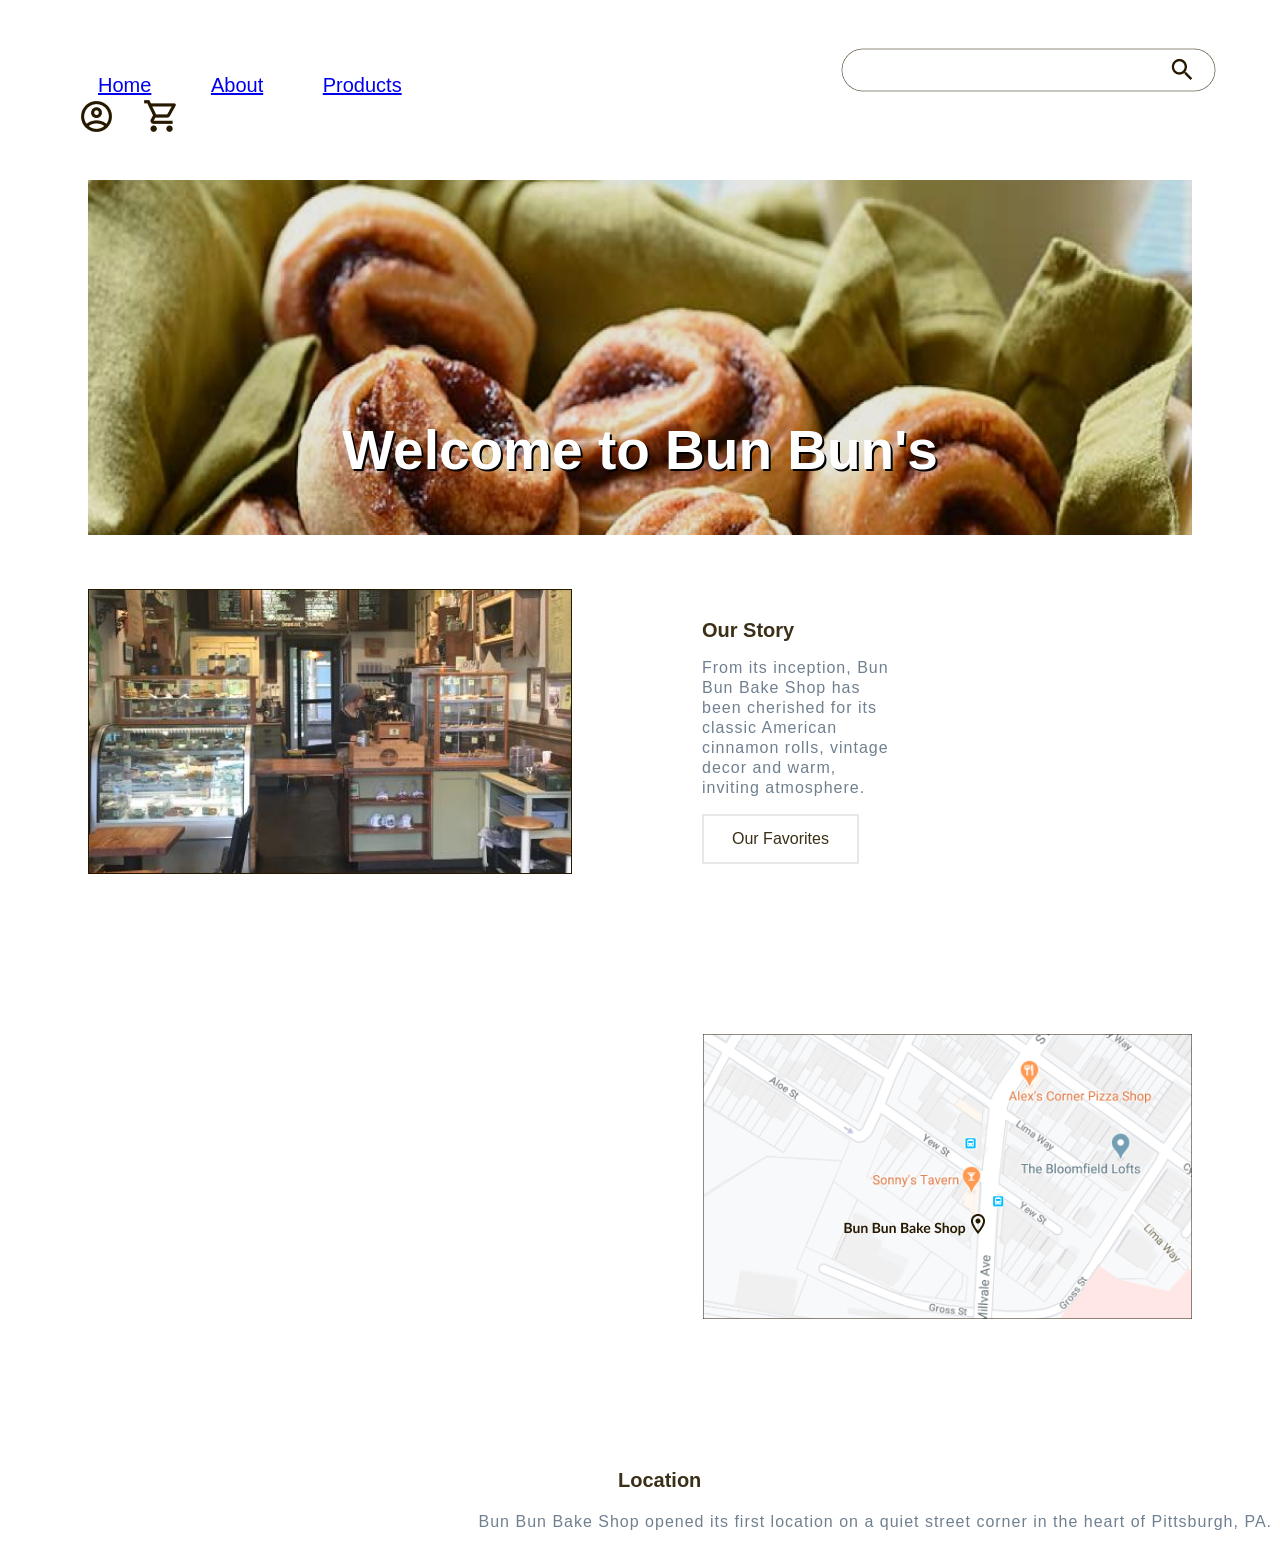
<file: homework_6/index.html>
<!DOCTYPE html>
<html>
<head>
    <link rel="stylesheet" href="styles.css">
    <meta name="viewport" content="width=device-width, initial-scale=1.0">
        <title>Bun Bun Bake Shop</title>
            <ul>
                <li><a href="index.html">Home</a></li>
                <li><a href="about.html">About</a></li>
                <li><a href="product.html">Products</a></li>
                <img src="img/search.png" style="margin-left:420px" alt="search bar">
                <img src="img/account.png" style="margin-left:20px" alt="account icon"> 
                <img onclick="location.href = 'cart.html';" src="img/cart.png" style="margin-left:20px" alt="cart icon">
            </ul>
</head>

<body>
    <div class="container">
        <img src="img/heading.png" style="width:100%;" alt="heading picture">
        <div class="centered"><strong>Welcome to Bun Bun's</strong></div>
    </div>

    <img src="img/cafe_1.png" style="float:left;margin-right:130px;margin-left:80px;margin-top:50px" alt="cafe">
    <h1>Our Story</h1>
        <p style= "margin-right:380px" >From its inception, Bun Bun Bake Shop has been cherished for its classic American cinnamon rolls, vintage decor and warm, inviting atmosphere.</p>
        <button class="btn default">Our Favorites</button>

    <img src="img/map1.png" style="float:right;margin-right:80px;margin-left:150px;margin-top:160px;margin-bottom:150px" alt="map">
    <h1 style="margin-top:210px; margin-left:610px">Location</h1>
        <p style="margin-top:20px;margin-left:380px;text-align:right">Bun Bun Bake Shop opened its first location on a quiet street corner in the heart of Pittsburgh, PA.</p>

</body>
</html>
</file>
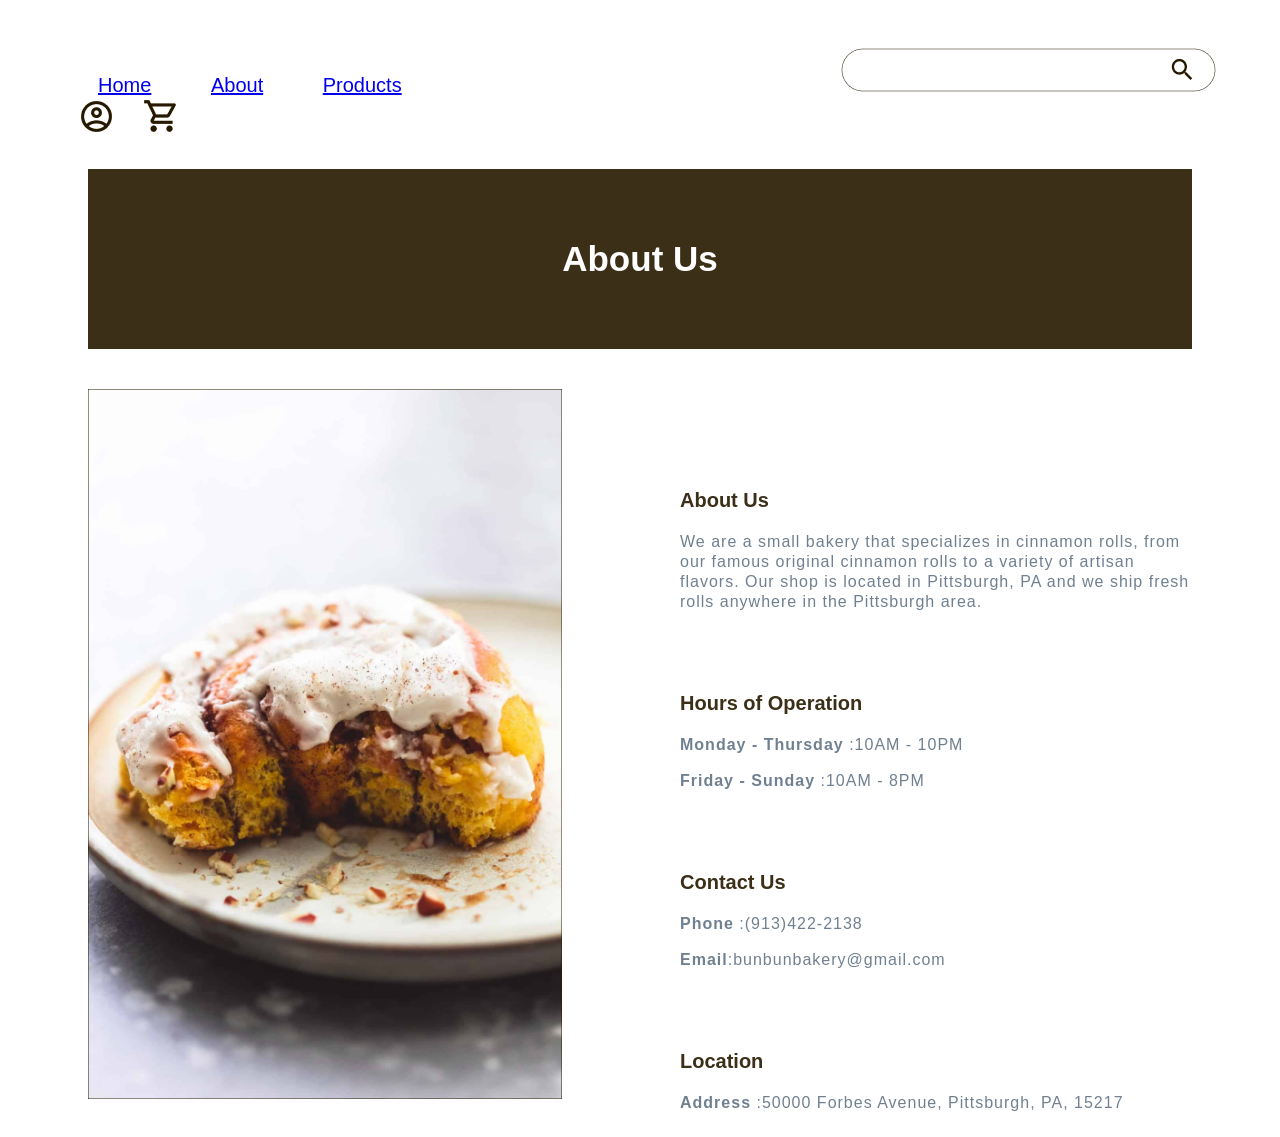
<file: First Project/about.html>
<!DOCTYPE html>
<html>
<head>
    <link rel="stylesheet" href="styles copy.css">
    <title>About Us</title>
    <ul>
        <li><a href="home.html">Home</a></li>
        <li><a href="about.html">About</a></li>
        <li><a href="product.html">Products</a></li>
        <img src="img/search.png"style="margin-left:420px">
        <img src="img/account.png"style="margin-left:20px"> 
        <img src="img/cart.png"style="margin-left:20px">
      </ul>
      
</head>
    <h2>About Us</h2> 
<body>
    <div class="row" style="margin-top:40px; padding-left: 80px">
        <div class="column">
        <img src="img/pumpkin.png" style="width:80%;">
    </div>
        <div class="column">
            <br>
            <br>
            <br>
            <br>
            <br>
        <h3>About Us</h3>
        <p style= "padding-right: 80px">We are a small bakery that specializes in cinnamon rolls, from our famous original cinnamon rolls to a variety of artisan flavors. 

            Our shop is located in Pittsburgh, PA and we ship fresh rolls anywhere in the Pittsburgh area.</p>
        <br>
        <br>
        <br>
        <h3>Hours of Operation</h3>
        <p><strong>Monday - Thursday</strong> :10AM - 10PM</p>
        <p><strong>Friday - Sunday</strong> :10AM - 8PM</p>

        <br>
        <br>
        <br>
        <h3>Contact Us</h3>
        <p><strong>Phone</strong> :(913)422-2138</p>
        <p><strong>Email</strong>:bunbunbakery@gmail.com</p>

        <br>
        <br>
        <br>
        <h3>Location</h3>
        <p><strong>Address</strong> :50000 Forbes Avenue, Pittsburgh, PA, 15217</p>

        </div>
</body>
</html>
</file>
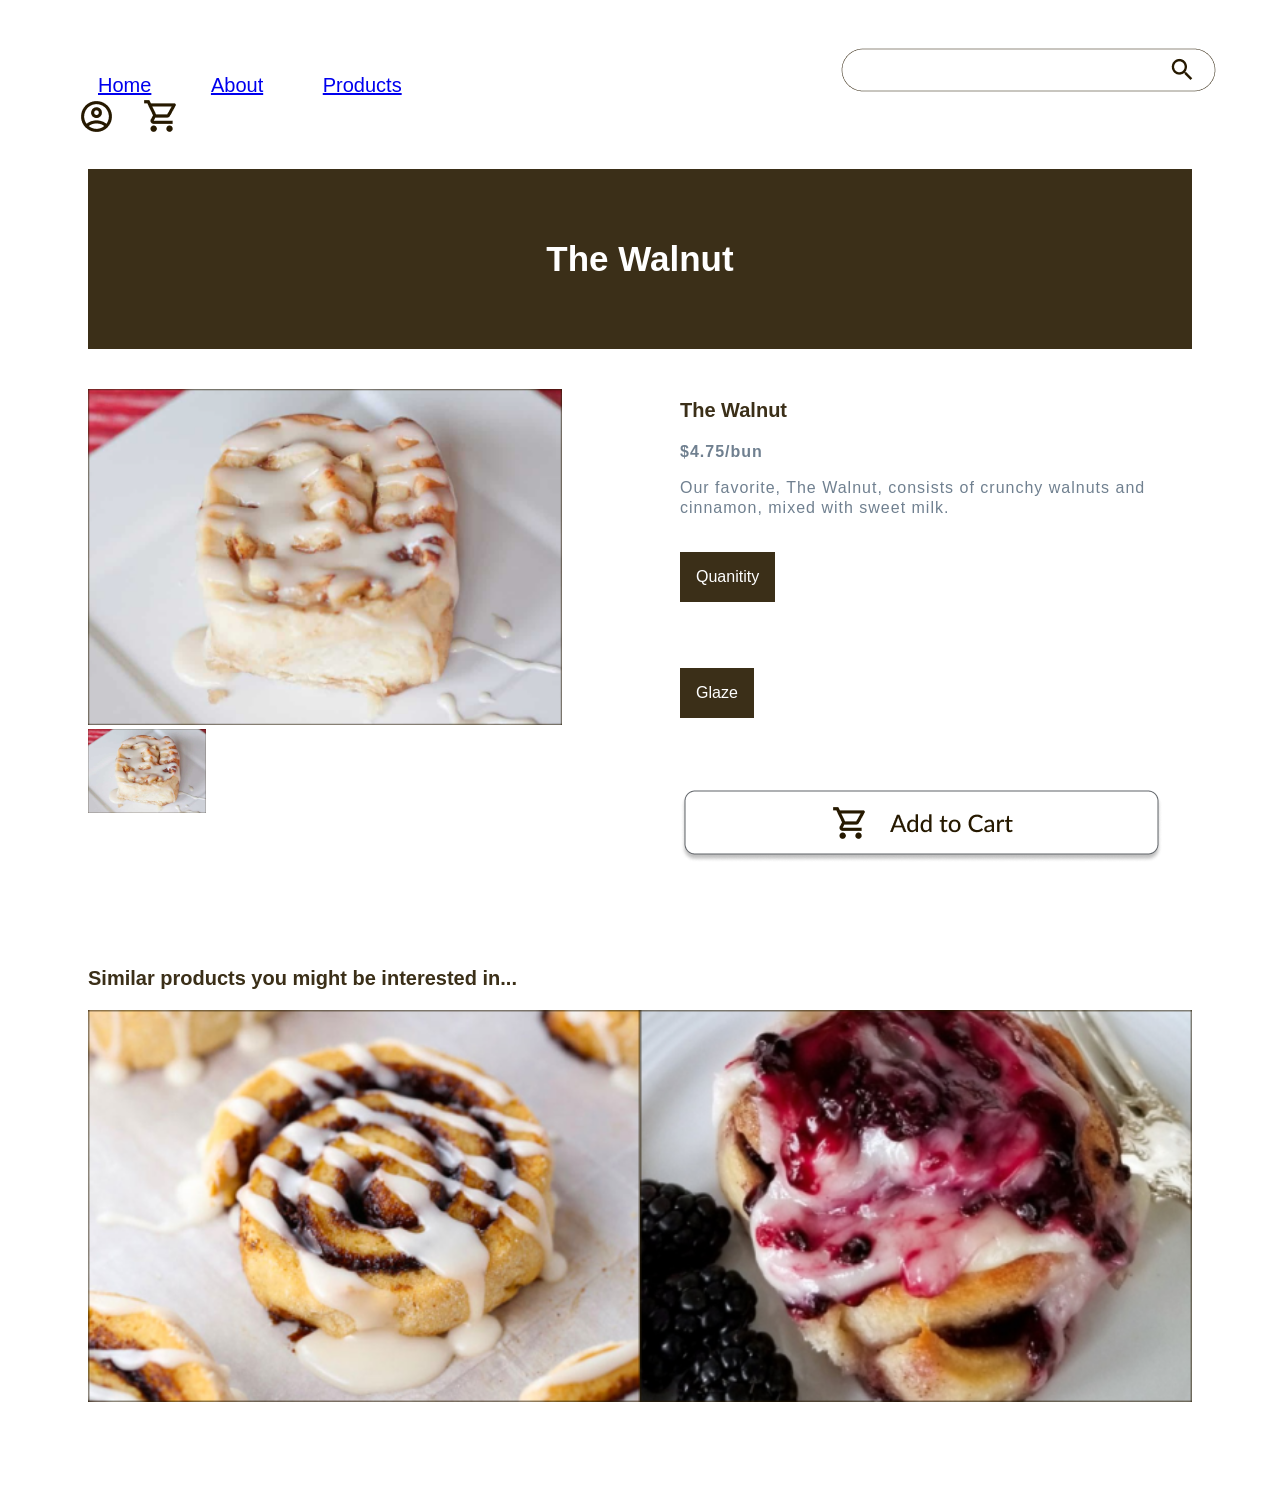
<file: First Project/p_detail.html>
<!DOCTYPE html>
<html>
<head>
    <link rel="stylesheet" href="styles copy.css">
    <title>The Walnut</title>
    <ul>
        <li><a href="home.html">Home</a></li>
        <li><a href="about.html">About</a></li>
        <li><a href="product.html">Products</a></li>
        <img src="img/search.png"style="margin-left:420px">
        <img src="img/account.png"style="margin-left:20px"> 
        <img src="img/cart.png"style="margin-left:20px">
      </ul>
      <h2>The Walnut</h2>

</head>

<body>
    <div class="row" style="margin-top:40px; padding-left: 80px">
        <div class="column">
        <img src="img/bread1.png" style="width:80%;">
          <img src="img/bread1.png" style="width:20%;">
    </div>

        <div class="column">
        <h3>The Walnut</h3>
        <p><strong>$4.75/bun</strong></p>
        <p style= "padding-right: 80px">Our favorite, The Walnut, consists of crunchy walnuts and cinnamon, mixed with sweet milk.</p>
        <br>
        <div class="dropdown">
          <button class="dropbtn">Quanitity</button>
          <div class="dropdown-content">
            <a>1 roll</a>
            <a>3 rolls</a>
            <a>6 rolls</a>
            <a>12 rolls</a>
          </div>
        </div>
        <br>
        <br>
        <br>
          <div class="dropdown">
            <button class="dropbtn" style="margin-top: 30px;">Glaze</button>
            <div class="dropdown-content">
              <a>None</a>
              <a>Sugar-milk</a>
              <a>Double-chocolate</a>
              <a>Vanilla-milk</a>
            </div>
          </div>
        <br>
        <br>
        <br>
        <br>
        <br>
        <img src="img/add.png">
    </div>
</div>

<div class="row"style="margin-top:90px; margin-left: 80px; margin-right: 80px">
    <div class="column">
        <h3>Similar products you might be interested in...</h3>
      <img src="img/bread2.png" style="width:100%">
    </div>
    <div class="column">
      <img src="img/bread3.png" style="width:100%; margin-bottom: 80px; margin-top:53px;">
    </div>
  </div>

</body>
</html>
</file>
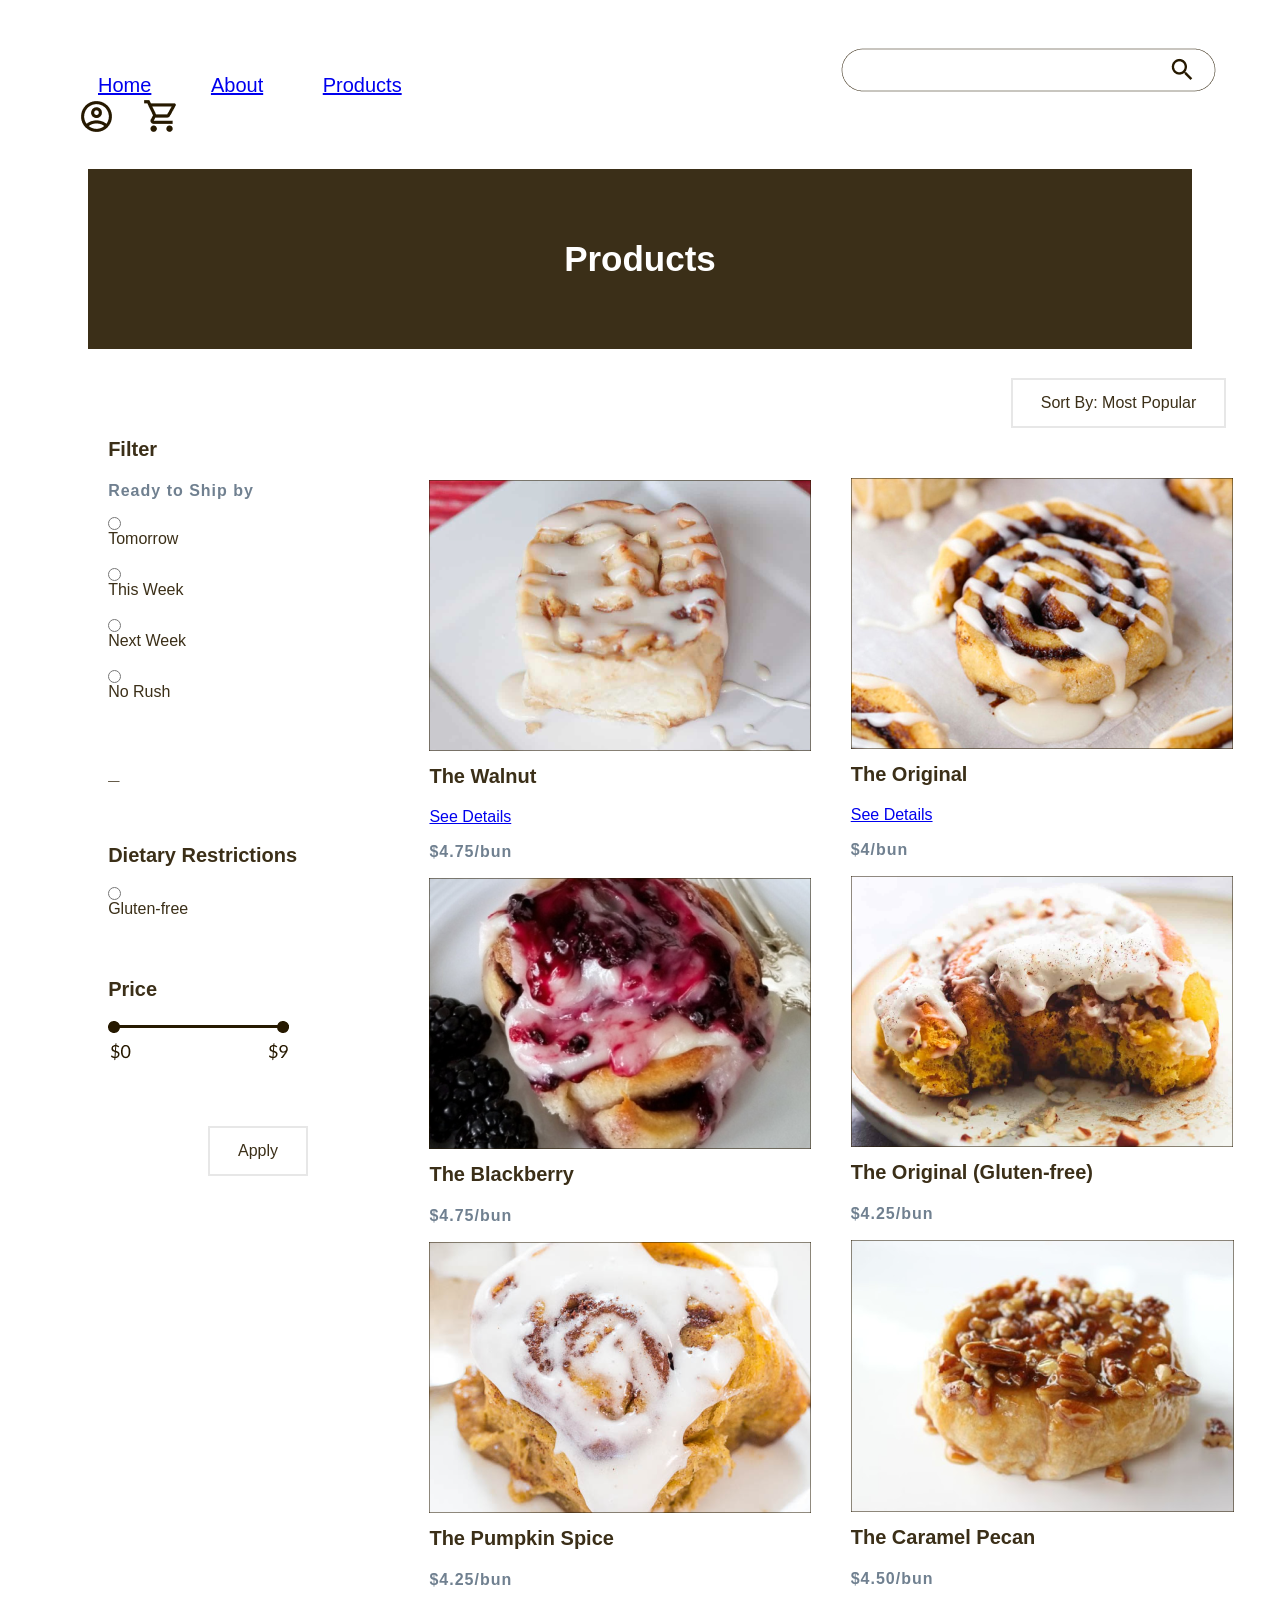
<file: First Project/product.html>
<!DOCTYPE html>
<html>
<head>
    <link rel="stylesheet" href="styles.css">
    <title>Bun Bun Products</title>
    <ul>
        <li><a href="home.html">Home</a></li>
        <li><a href="about.html">About</a></li>
        <li><a href="product.html">Products</a></li>
        <img src="img/search.png"style="margin-left:420px">
        <img src="img/account.png"style="margin-left:20px"> 
        <img src="img/cart.png"style="margin-left:20px">
      </ul>
      
</head>
    <h2>Products</h2> 
<body>

    <div class="row">
        <div class="column">
            <button class="btn default" style= "margin-left:160px" >Sort By: Most Popular</button>
                <img src="img/bread2.png" style="margin-top: 50px"> 
                    <h3>The Original</h3>
                    <a href="p_detail.html">See Details</a>
                    <p><strong>$4/bun</strong></p>
                    <img src="img/bread4.png"> 
                    <h3>The Original (Gluten-free)</h3>
                    <p><strong>$4.25/bun</strong></p>
                    <img src="img/bread6.png"> 
                    <h3>The Caramel Pecan</h3>
                    <p><strong>$4.50/bun</strong></p>
                 </div>
    <div class="column">
        <img src="img/bread1.png"style="margin-top: 102px"> 
        <h3>The Walnut</h3>
        <a href="p_detail.html">See Details</a>
            <p><strong>$4.75/bun</strong></p>
            <img src="img/bread3.png"> 
            <h3>The Blackberry</h3>
            <p><strong>$4.75/bun</strong></p>
            <img src="img/bread5.png"> 
            <h3>The Pumpkin Spice</h3>
            <p><strong>$4.25/bun</strong></p>
        </div>

        <div class="column">
            <h3 style="margin-left: 100px; margin-top: 60px">Filter</h3>
            <p style="margin-left: 100px;"><strong>Ready to Ship by</strong></p>
        <input type="radio" id="option-1" style="margin-left:100px">
        <label for="option-1"style="margin-left:100px">Tomorrow</label>
        <input type="radio" id="option-2"style="margin-left:100px; margin-top: 20px">
        <label for="option-2"style="margin-left:100px">This Week</label>
        <input type="radio" id="option-3"style="margin-left:100px;margin-top: 20px">
        <label for="option-3"style="margin-left:100px">Next Week</label>
        <input type="radio" id="option-4"style="margin-left:100px; margin-top: 20px">
        <label for="option-4"style="margin-left:100px">No Rush</label>
        </div>    

        <div>
            <div class="column">
            <h3 style="margin-left: 100px; margin-top: 60px">_</h3>
            <h3 style="margin-left: 100px; margin-top: 60px; ">Dietary Restrictions</h3>
                <input type="radio" id="option-4"style="margin-left:100px; margin-top: 20px">
                <label for="option-5"style="margin-left:100px">Gluten-free</label>
            <h3 style="margin-left: 100px; margin-top: 60px">Price</h3>
            <img src="img/slider.png"style="margin-left: 100px">

        </div> 
        <button class="btn default" style="margin-left: 200px; margin-top: 60px">Apply</button>

    </div>     



</body>
</html>
</file>
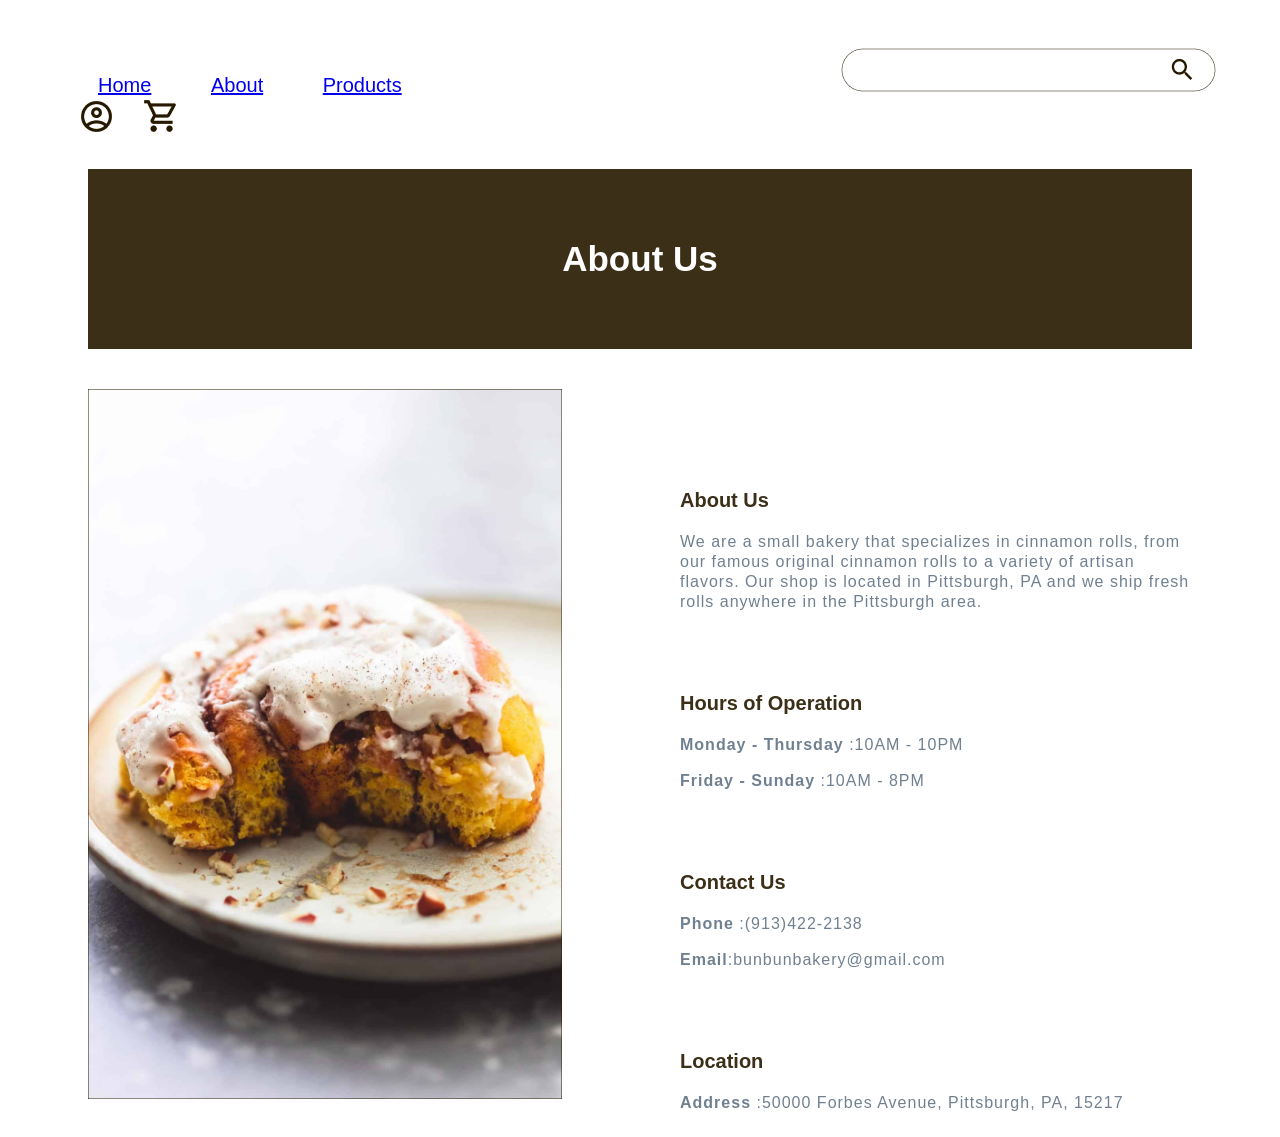
<file: homework_5/about.html>
<!DOCTYPE html>
<html>
<head>
    <link rel="stylesheet" href="styles_copy.css">
    <title>About Us</title>
    <ul>
        <li><a href="home.html">Home</a></li>
        <li><a href="about.html">About</a></li>
        <li><a href="product.html">Products</a></li>
        <img src="img/search.png" style="margin-left:420px" alt="search bar">
        <img src="img/account.png" style="margin-left:20px" alt="account icon"> 
        <img src="img/cart.png" style="margin-left:20px" alt="cart icon">
      </ul>
      
</head>
    <h2>About Us</h2> 
<body>
    <div class="row" style="margin-top:40px; padding-left: 80px">
        <div class="column">
        <img src="img/pumpkin.png" style="width:80%;" alt="pumpkin bun">
    </div>
        <div class="column">
        <br>
        <br>
        <br>
        <br>
        <br>
        <h3>About Us</h3>
        <p style= "padding-right: 80px">We are a small bakery that specializes in cinnamon rolls, from our famous original cinnamon rolls to a variety of artisan flavors. Our shop is located in Pittsburgh, PA and we ship fresh rolls anywhere in the Pittsburgh area.</p>
        <br>
        <br>
        <br>
        <h3>Hours of Operation</h3>
        <p><strong>Monday - Thursday</strong> :10AM - 10PM</p>
        <p><strong>Friday - Sunday</strong> :10AM - 8PM</p>

        <br>
        <br>
        <br>
        <h3>Contact Us</h3>
        <p><strong>Phone</strong> :(913)422-2138</p>
        <p><strong>Email</strong>:bunbunbakery@gmail.com</p>

        <br>
        <br>
        <br>
        <h3>Location</h3>
        <p><strong>Address</strong> :50000 Forbes Avenue, Pittsburgh, PA, 15217</p>
            </div>
    </div>
</body>
</html>
</file>
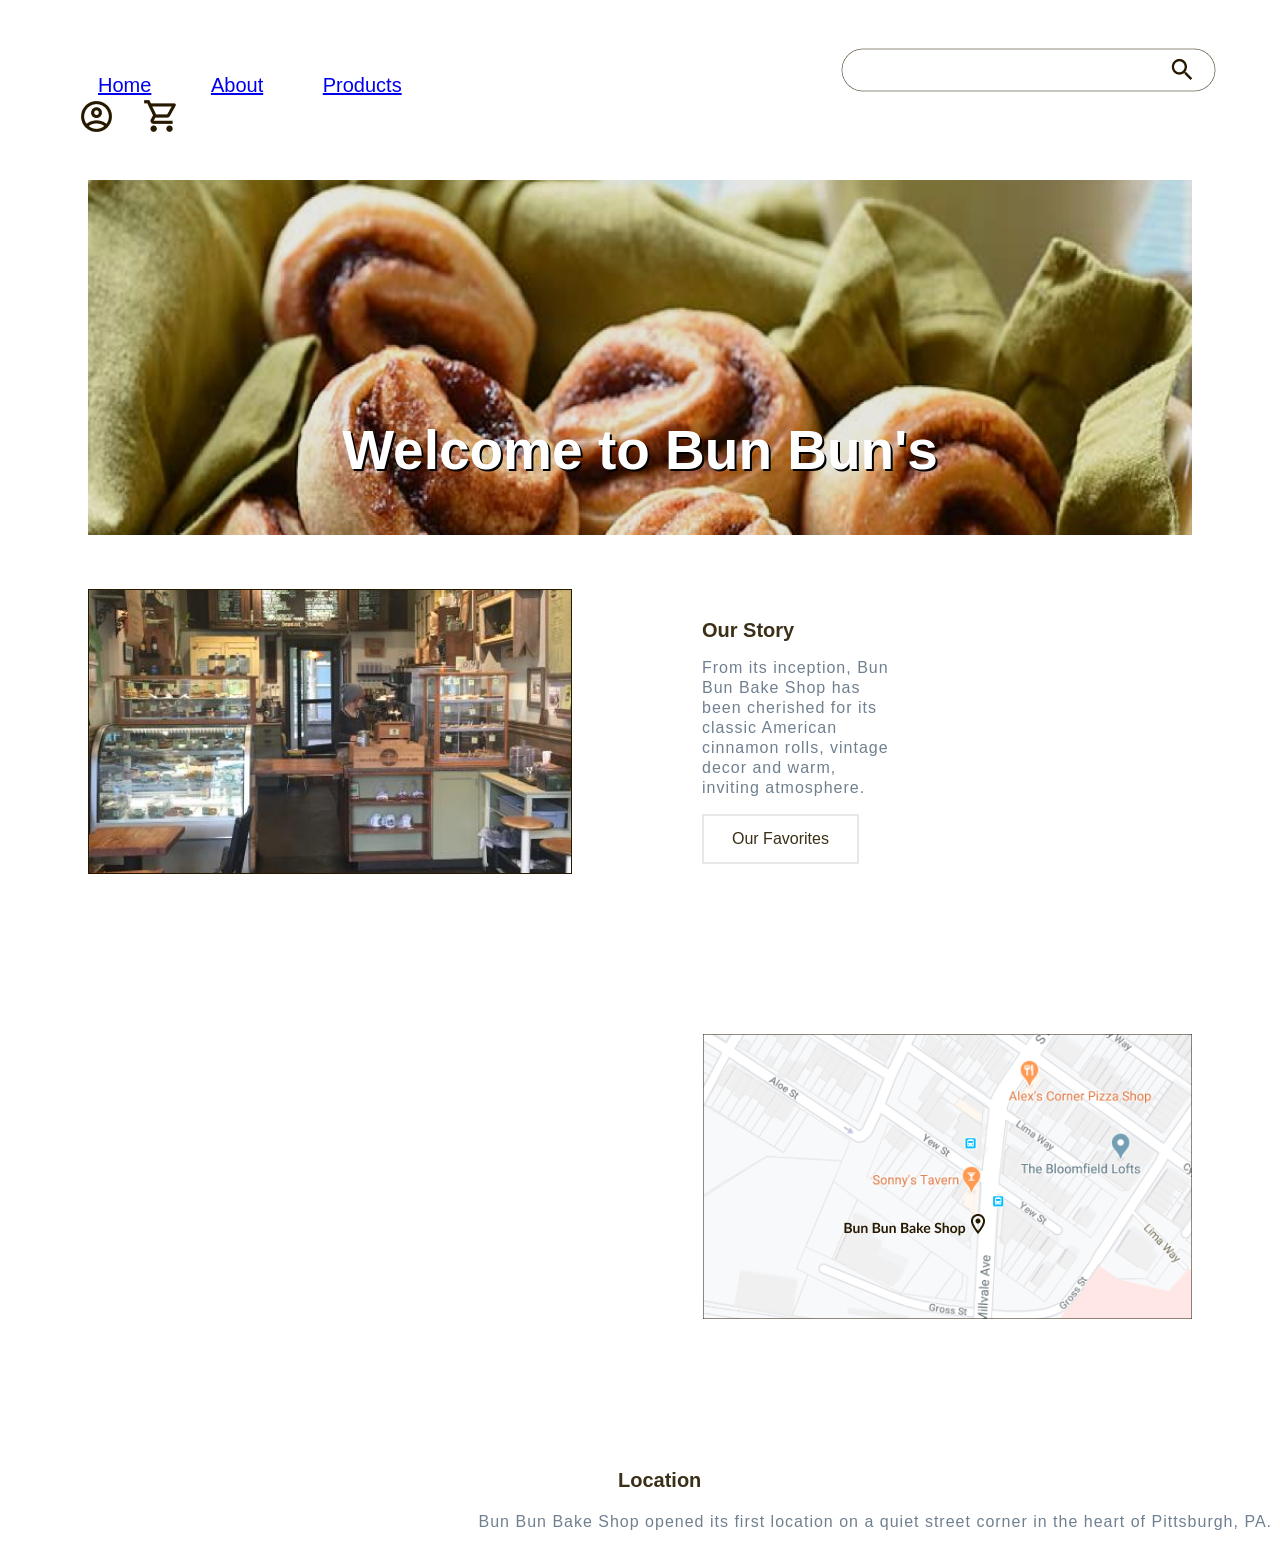
<file: homework_5/home.html>
<!DOCTYPE html>
<html>
<head>
    <link rel="stylesheet" href="styles.css">
        <title>Bun Bun Bake Shop</title>
            <ul>
                <li><a href="home.html">Home</a></li>
                <li><a href="about.html">About</a></li>
                <li><a href="product.html">Products</a></li>
                <img src="img/search.png" style="margin-left:420px" alt="search bar">
                <img src="img/account.png" style="margin-left:20px" alt="account icon"> 
                <img src="img/cart.png" style="margin-left:20px" alt="cart icon">
            </ul>
</head>

<body>
    <div class="container">
        <img src="img/heading.png" style="width:100%;" alt="heading picture">
        <div class="centered"><strong>Welcome to Bun Bun's</strong></div>
    </div>

    <img src="img/cafe_1.png" style="float:left;margin-right:130px;margin-left:80px;margin-top:50px" alt="cafe">
    <h1>Our Story</h1>
        <p style= "margin-right:380px" >From its inception, Bun Bun Bake Shop has been cherished for its classic American cinnamon rolls, vintage decor and warm, inviting atmosphere.</p>
        <button class="btn default">Our Favorites</button>

    <img src="img/map1.png" style="float:right;margin-right:80px;margin-left:150px;margin-top:160px;margin-bottom:150px" alt="map">
    <h1 style="margin-top:210px; margin-left:610px">Location</h1>
        <p style="margin-top:20px;margin-left:380px;text-align:right">Bun Bun Bake Shop opened its first location on a quiet street corner in the heart of Pittsburgh, PA.</p>

</body>
</html>
</file>
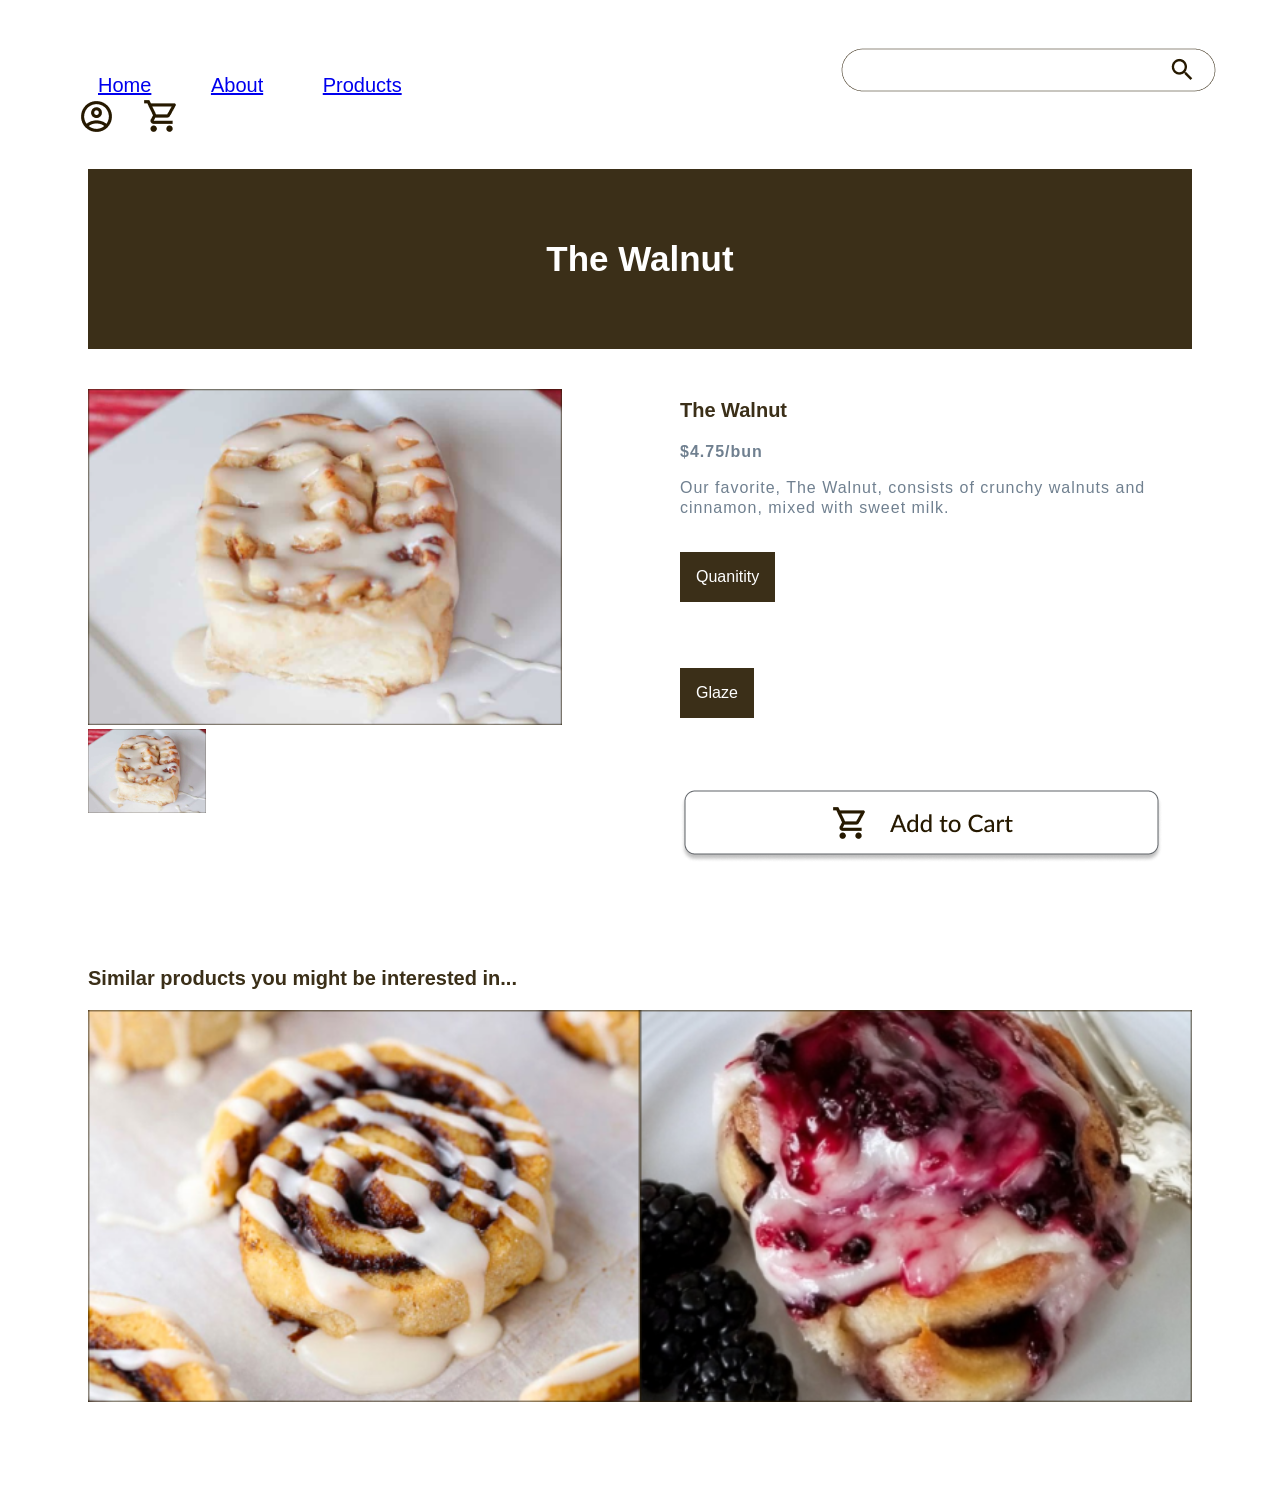
<file: homework_5/p_detail.html>
<!DOCTYPE html>
<html>
<head>
    <link rel="stylesheet" href="styles_copy.css">
    <title>The Walnut</title>
    <ul>
        <li><a href="home.html">Home</a></li>
        <li><a href="about.html">About</a></li>
        <li><a href="product.html">Products</a></li>
        <img src="img/search.png" style="margin-left:420px" alt="search bar">
        <img src="img/account.png" style="margin-left:20px" alt="account icon"> 
        <img src="img/cart.png" style="margin-left:20px" alt="cart icon">
      </ul>
      <h2>The Walnut</h2>

</head>

<body>
    <div class="row" style="margin-top:40px; padding-left: 80px">
        <div class="column">
        <img src="img/bread1.png" style="width:80%;" alt="cinnamon bun 1">
          <img src="img/bread1.png" style="width:20%;" alt="cinnamon bun 2">
    </div>

        <div class="column">
        <h3>The Walnut</h3>
        <p><strong>$4.75/bun</strong></p>
        <p style= "padding-right: 80px">Our favorite, The Walnut, consists of crunchy walnuts and cinnamon, mixed with sweet milk.</p>
        <br>
        <div class="dropdown">
          <button class="dropbtn">Quanitity</button>
          <div class="dropdown-content">
            <a>1 roll</a>
            <a>3 rolls</a>
            <a>6 rolls</a>
            <a>12 rolls</a>
          </div>
        </div>
        <br>
        <br>
        <br>
          <div class="dropdown">
            <button class="dropbtn" style="margin-top: 30px;">Glaze</button>
            <div class="dropdown-content">
              <a>None</a>
              <a>Sugar-milk</a>
              <a>Double-chocolate</a>
              <a>Vanilla-milk</a>
            </div>
          </div>
        <br>
        <br>
        <br>
        <br>
        <br>
        <img src="img/add.png" alt="add to cart button">
    </div>
</div>

<div class="row" style="margin-top:90px; margin-left: 80px; margin-right: 80px">
    <div class="column">
        <h3>Similar products you might be interested in...</h3>
      <img src="img/bread2.png" style="width:100%" alt="cinnamon bun 3">
    </div>
    <div class="column">
      <img src="img/bread3.png" style="width:100%; margin-bottom: 80px; margin-top:53px;" alt="cinnamon bun 4">
    </div>
  </div>

</body>
</html>
</file>
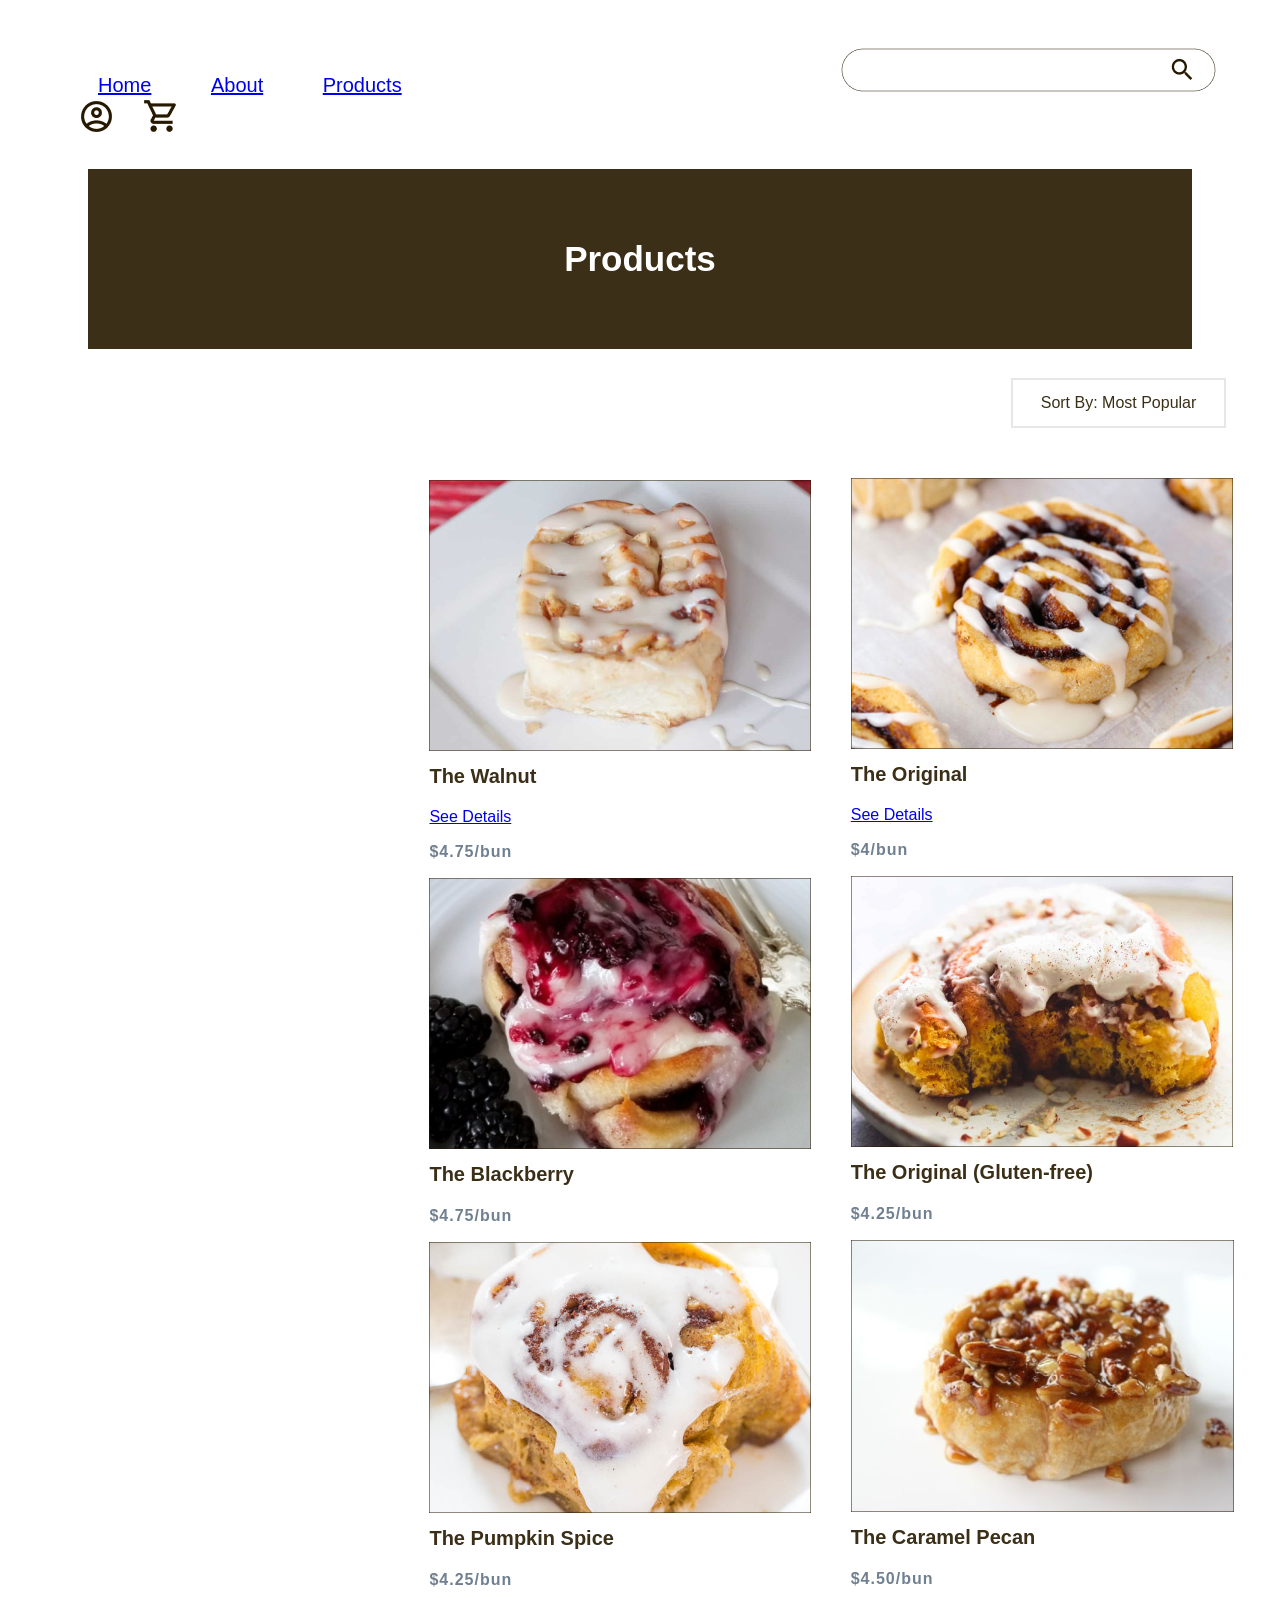
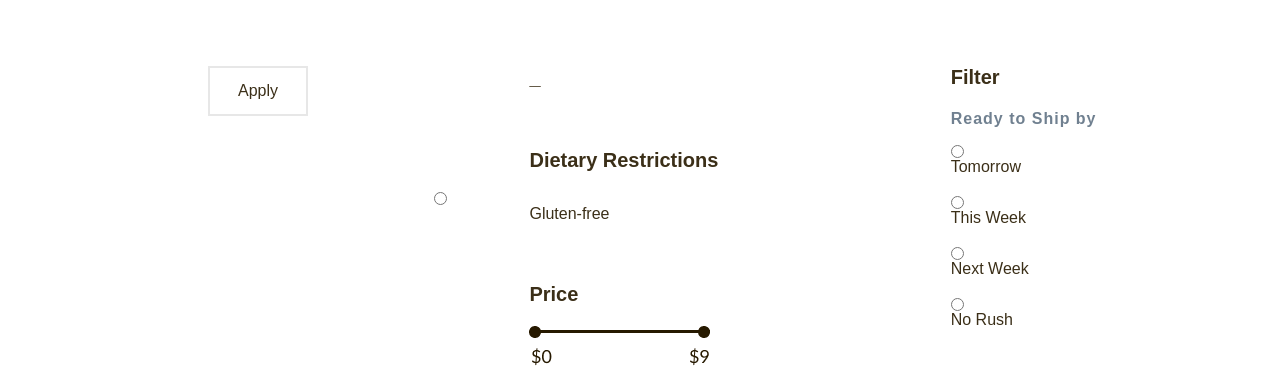
<file: homework_5/product.html>
<!DOCTYPE html>
<html>
<head>
    <link rel="stylesheet" href="styles.css">
    <title>Bun Bun Products</title>
    <ul>
        <li><a href="home.html">Home</a></li>
        <li><a href="about.html">About</a></li>
        <li><a href="product.html">Products</a></li>
        <img src="img/search.png" style="margin-left:420px" alt="search bar">
        <img src="img/account.png" style="margin-left:20px" alt="account icon"> 
        <img src="img/cart.png" style="margin-left:20px" alt="cart icon">
      </ul>
      
</head>
    <h2>Products</h2> 
<body>

    <div class="row">
        <div class="column">
            <button class="btn default" style= "margin-left:160px" >Sort By: Most Popular</button>
                <img src="img/bread2.png" style="margin-top: 50px" alt="cinnamon buns"> 
                    <h3>The Original</h3>
                    <a href="p_detail.html">See Details</a>
                    <p><strong>$4/bun</strong></p>
                    <img src="img/bread4.png" alt="cinnamon bun 4"> 
                    <h3>The Original (Gluten-free)</h3>
                    <p><strong>$4.25/bun</strong></p>
                    <img src="img/bread6.png" alt="cinnamon bun 6"> 
                    <h3>The Caramel Pecan</h3>
                    <p><strong>$4.50/bun</strong></p>
                 </div>
    <div class="column">
        <img src="img/bread1.png" style="margin-top: 102px" alt="cinnamon bun1"> 
        <h3>The Walnut</h3>
        <a href="p_detail.html">See Details</a>
            <p><strong>$4.75/bun</strong></p>
            <img src="img/bread3.png" alt="cinnamon bun 3"> 
            <h3>The Blackberry</h3>
            <p><strong>$4.75/bun</strong></p>
            <img src="img/bread5.png" alt="cinnamon bun 5"> 
            <h3>The Pumpkin Spice</h3>
            <p><strong>$4.25/bun</strong></p>
        </div>
    </div>

        <div class="column">
            <h3 style="margin-left: 100px; margin-top: 60px">Filter</h3>
            <p style="margin-left: 100px;"><strong>Ready to Ship by</strong></p>
        <input type="radio" id="option-1" style="margin-left:100px">
        <label for="option-1" style="margin-left:100px">Tomorrow</label>
        <input type="radio" id="option-2" style="margin-left:100px; margin-top: 20px">
        <label for="option-2" style="margin-left:100px">This Week</label>
        <input type="radio" id="option-3" style="margin-left:100px;margin-top: 20px">
        <label for="option-3" style="margin-left:100px">Next Week</label>
        <input type="radio" id="option-4" style="margin-left:100px; margin-top: 20px">
        <label for="option-4" style="margin-left:100px">No Rush</label>
        </div>    

        <div>
            <div class="column">
            <h3 style="margin-left: 100px; margin-top: 60px">_</h3>
            <h3 style="margin-left: 100px; margin-top: 60px; ">Dietary Restrictions</h3>
                <input type="radio" id="option-5 style="margin-left:100px; margin-top: 20px">
                <label for="option-5" style="margin-left:100px">Gluten-free</label>
            <h3 style="margin-left: 100px; margin-top: 60px">Price</h3>
            <img src="img/slider.png" style="margin-left: 100px" alt="slider icon">

        </div> 
        <button class="btn default" style="margin-left: 200px; margin-top: 60px">Apply</button>

    </div>     



</body>
</html>
</file>
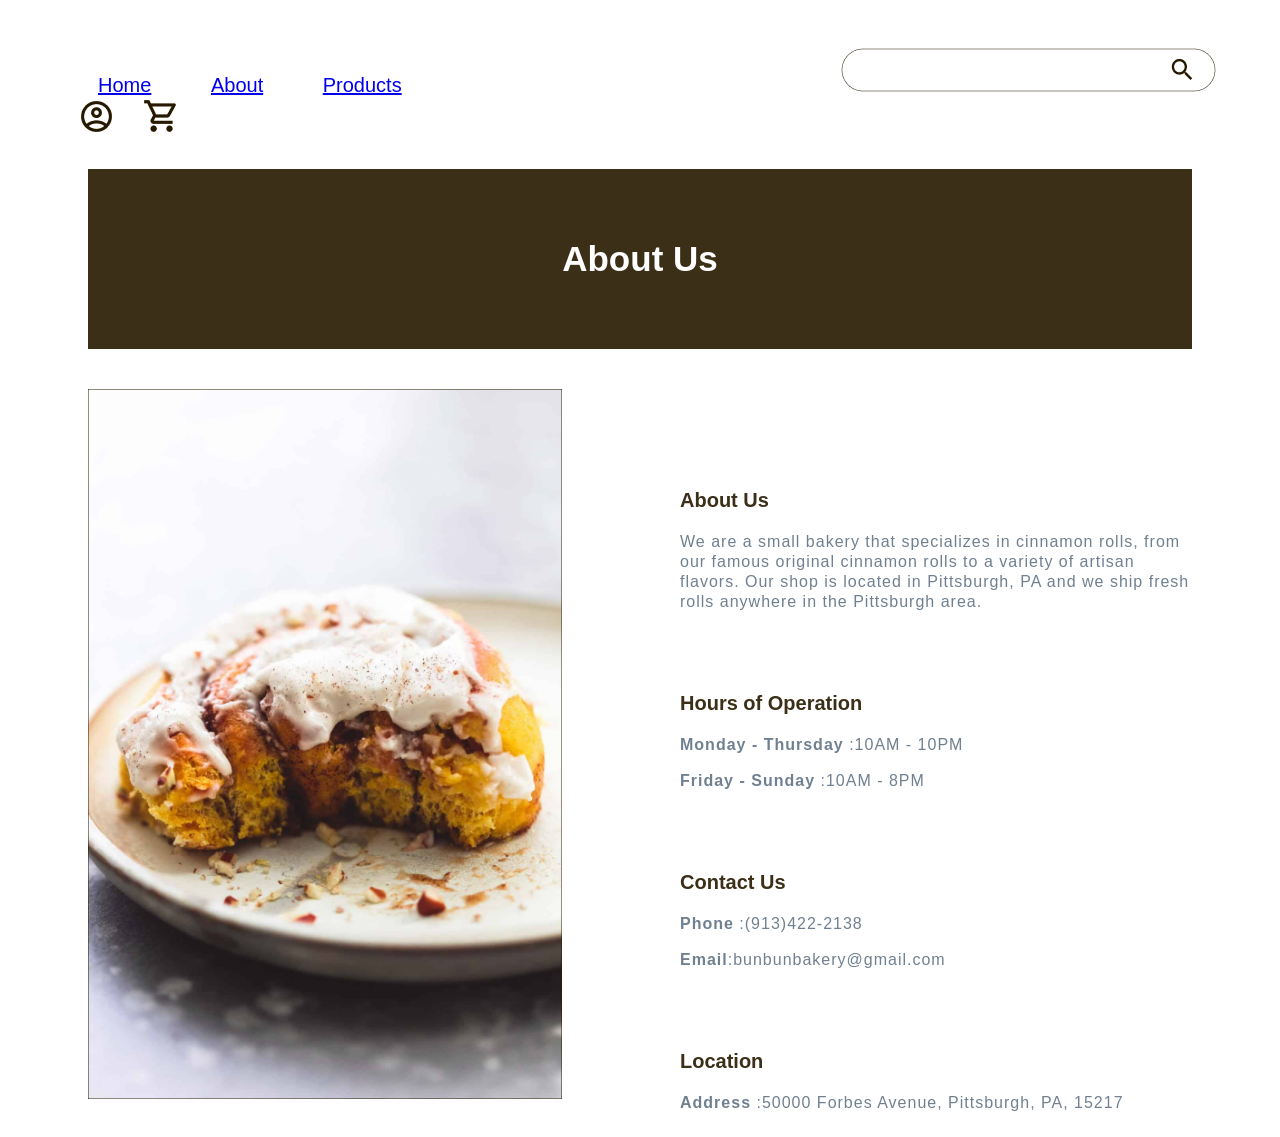
<file: homework_6/about.html>
<!DOCTYPE html>
<html>
<head>
    <link rel="stylesheet" href="styles_copy.css">
    <title>About Us</title>
    <ul>
        <li><a href="index.html">Home</a></li>
        <li><a href="about.html">About</a></li>
        <li><a href="product.html">Products</a></li>
        <img src="img/search.png" style="margin-left:420px" alt="search bar">
        <img src="img/account.png" style="margin-left:20px" alt="account icon"> 
        <img onclick="location.href = 'cart.html';" src="img/cart.png" style="margin-left:20px" alt="cart icon">
      </ul>
      
</head>
    <h2>About Us</h2> 
<body>
    <div class="row" style="margin-top:40px; padding-left: 80px">
        <div class="column">
        <img src="img/pumpkin.png" style="width:80%;" alt="pumpkin bun">
    </div>
        <div class="column">
        <br>
        <br>
        <br>
        <br>
        <br>
        <h3>About Us</h3>
        <p style= "padding-right: 80px">We are a small bakery that specializes in cinnamon rolls, from our famous original cinnamon rolls to a variety of artisan flavors. Our shop is located in Pittsburgh, PA and we ship fresh rolls anywhere in the Pittsburgh area.</p>
        <br>
        <br>
        <br>
        <h3>Hours of Operation</h3>
        <p><strong>Monday - Thursday</strong> :10AM - 10PM</p>
        <p><strong>Friday - Sunday</strong> :10AM - 8PM</p>

        <br>
        <br>
        <br>
        <h3>Contact Us</h3>
        <p><strong>Phone</strong> :(913)422-2138</p>
        <p><strong>Email</strong>:bunbunbakery@gmail.com</p>

        <br>
        <br>
        <br>
        <h3>Location</h3>
        <p><strong>Address</strong> :50000 Forbes Avenue, Pittsburgh, PA, 15217</p>
            </div>
    </div>
</body>
</html>
</file>
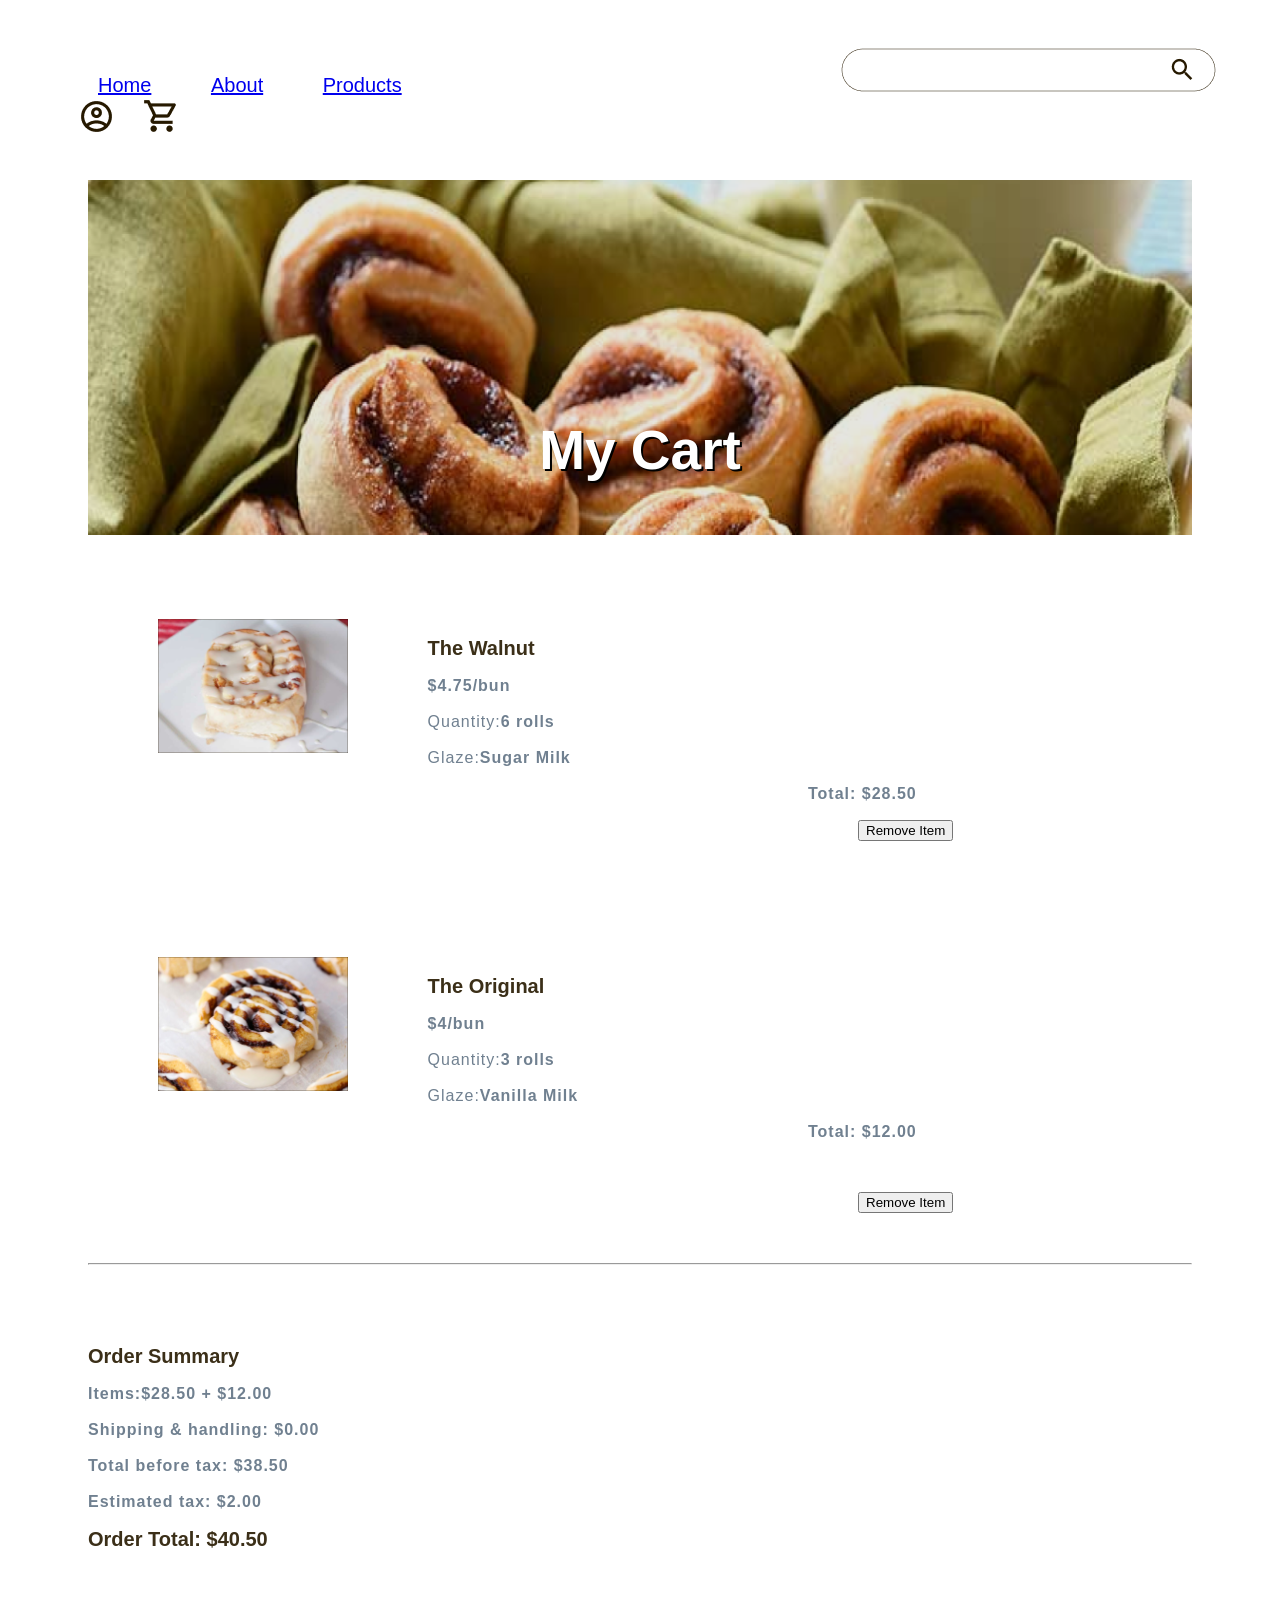
<file: homework_6/cart.html>
<!DOCTYPE html>
<html>
<head>
    <link rel="stylesheet" href="styles.css">
    <script type="text/javascript" src="myScript.js"></script>
        <title>Bun Bun Bake Shop Cart</title>
            <ul>
                <li><a href="index.html">Home</a></li>
                <li><a href="about.html">About</a></li>
                <li><a href="product.html">Products</a></li>
                <img src="img/search.png" style="margin-left:420px" alt="search bar">
                <img src="img/account.png" style="margin-left:20px" alt="account icon"> 
                <img onclick="location.href = 'cart.html';" src="img/cart.png" style="margin-left:20px" alt="cart icon">
            </ul>
</head>

<body>
    <div class="container">
        <img src="img/heading.png" style="width:100%;" alt="heading picture">
        <div class="centered"><strong>My Cart</strong></div>
    </div>

    <div id="item">
        <img src="img/bread1.png" style="float:left;margin-right:80px;margin-left:150px;margin-top:80px;width:15%" alt="bread1">
        <a onclick="walnutBread()"> </a>
        <br>
        <h1>The Walnut</h1> 
        <p><strong>$4.75/bun</strong></p>
        <p>Quantity:<strong>6 rolls</strong></p>
        <p>Glaze:<strong>Sugar Milk</strong></p>
        <p style="margin-left:800px"><strong>Total: $28.50</strong></p>
        <form  onsubmit="return removeItem();">
            <input type="submit" style="margin-left:850px;" value="Remove Item"/>
        </form>        
    </div>

    <br>
    <br>

    <div id="item1">
        <img src="img/bread2.png" style="float:left;margin-right:80px;margin-left:150px;margin-top:80px;width:15%" alt="bread1">
        <br>
        <h1>The Original</h1>
        <p><strong>$4/bun</strong></p>
        <p>Quantity:<strong>3 rolls</strong></p>
        <p>Glaze:<strong>Vanilla Milk</strong></p>
        <p style="margin-left:800px;margin-bottom: 50px;"><strong>Total: $12.00</strong></p>
        <form  onsubmit="return removeItem1();">
            <input type="submit" style="margin-left:850px;" value="Remove Item"/>
        </form>  
        <hr style="margin-left:80px;margin-right:80px;margin-top:50px;">
    </div>

    <h1 style="margin-left:80px">Order Summary</h1>
    <p style="margin-left:80px"><strong>Items:$28.50 + $12.00</strong></p>
    <p style="margin-left:80px"><strong>Shipping & handling: $0.00</strong></p>
    <p style="margin-left:80px"><strong>Total before tax: $38.50</strong></p>
    <p style="margin-left:80px"><strong>Estimated tax: $2.00</strong></p>
    <h3 style="margin-left:80px;margin-bottom: 150px;">Order Total: $40.50</h3>
    
</body>
</html>
</file>
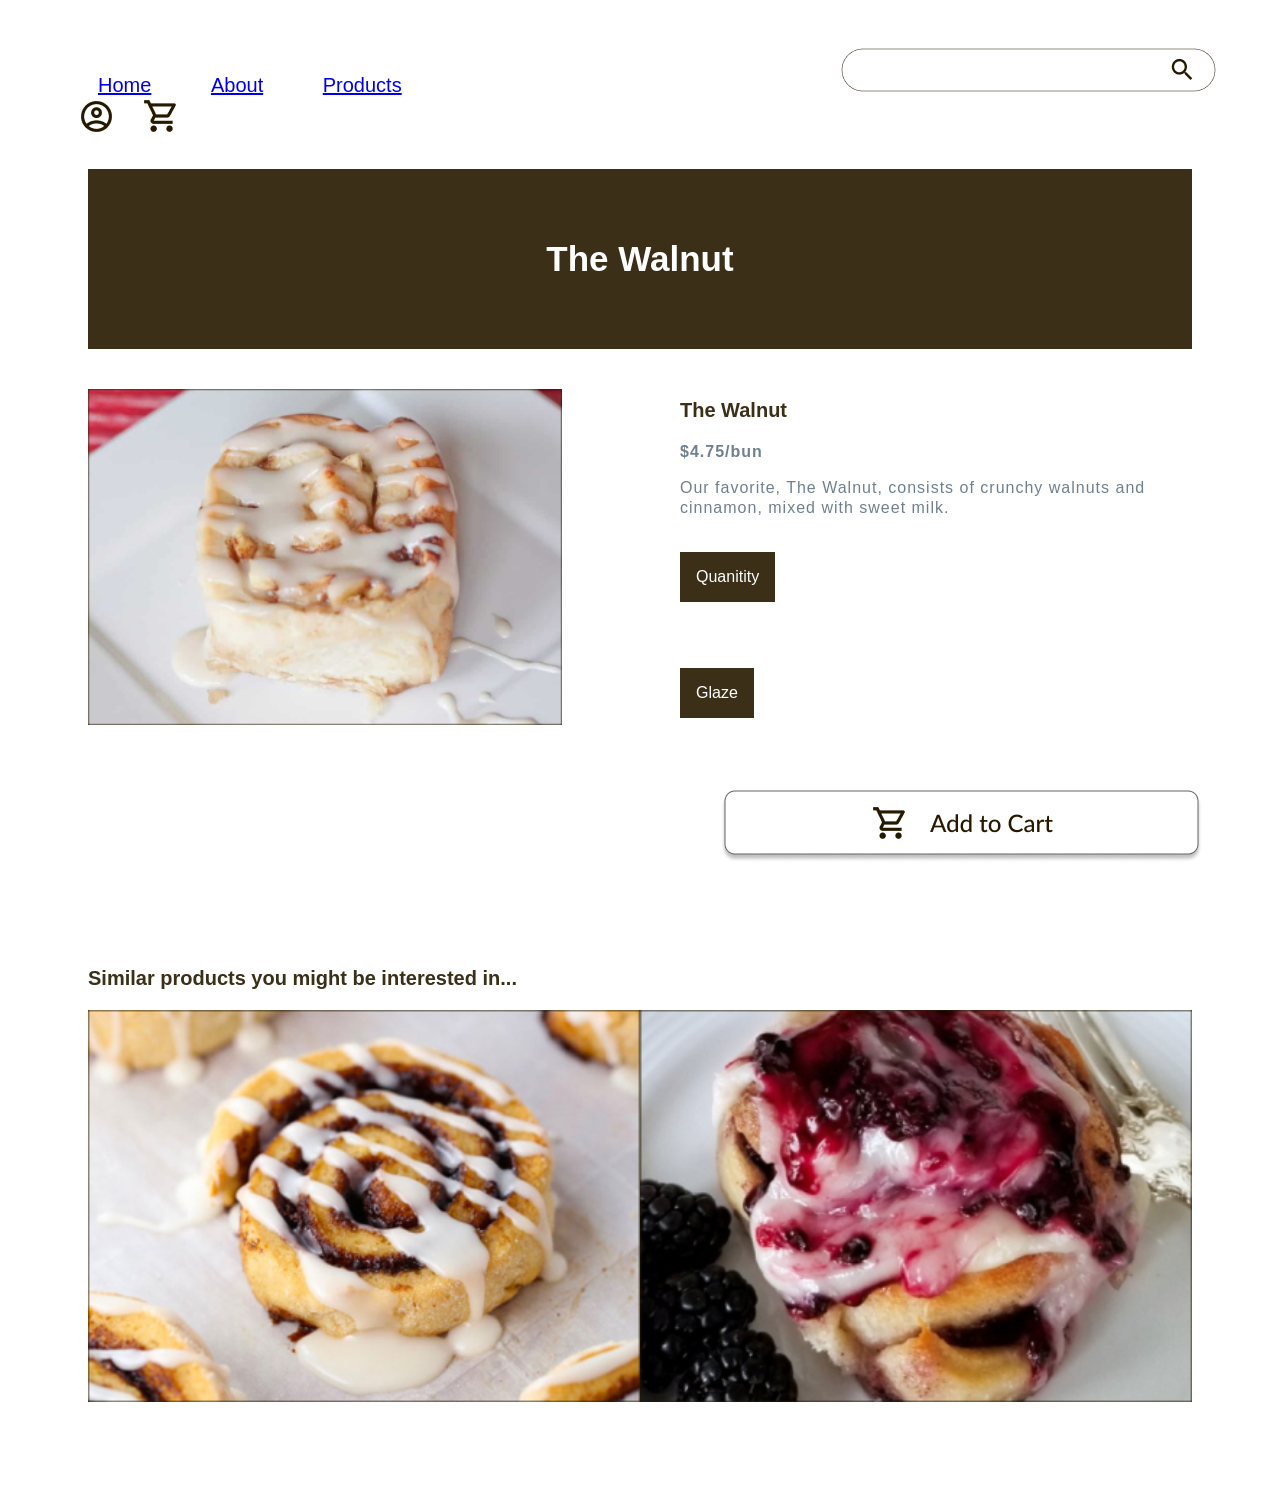
<file: homework_6/p_detail.html>
<!DOCTYPE html>
<html>
<head>
    <link rel="stylesheet" href="styles_copy.css">
    <script type="text/javascript" src="myScript.js"></script>
    <title>The Walnut</title>
    <ul>
        <li><a href="index.html">Home</a></li>
        <li><a href="about.html">About</a></li>
        <li><a href="product.html">Products</a></li>
        <img src="img/search.png" style="margin-left:420px" alt="search bar">
        <img src="img/account.png" style="margin-left:20px" alt="account icon"> 
        <img onclick="location.href = 'cart.html';" src="img/cart.png" style="margin-left:20px" alt="cart icon">
      </ul>
      <h2>The Walnut</h2>

</head>

<body>
    <div class="row" style="margin-top:40px; padding-left: 80px">
        <div class="column">
        <img id= "bread" src="img/bread1.png" style="width:80%;" alt="cinnamon bun 1">
    </div>

        <div class="column">
        <h3>The Walnut</h3>
        <p><strong>$4.75/bun</strong></p>
        <p style= "padding-right: 80px">Our favorite, The Walnut, consists of crunchy walnuts and cinnamon, mixed with sweet milk.</p>
        <br>
        <div class="dropdown">
          <button id= "amount" class="dropbtn">Quanitity</button>
          <div class="dropdown-content">
            <a onclick="one('1 roll')">1 roll</a>
            <a onclick="one('3 rolls')"> 3 rolls</a>
            <a onclick="one('6 rolls')">6 rolls</a>
            <a onclick="one('12 rolls')"> 12 rolls</a>
          </div>
        </div>
        <br>
        <br>
        <br>
          <div class="dropdown">
            <button class="dropbtn btn" data-toggle="dropdown" style="margin-top: 30px;" >Glaze</button>
            <div class="dropdown-content">
              <a onclick="none()"> None </a>
              <a onclick="sugarmilk()"> Sugar Milk </a>
              <a onclick="choc()"> Double Chocolate </a>
              <a onclick="vanilla()"> Vanilla Milk </a>
            </div>
          </div>
        <br>
        <br>
        <br>
        <br>
        <br>
        <li><a href="cart.html" onclick="alert('Added to cart!')"><img src="img/add.png" alt="add to cart button"></a></li> 
    </div>
</div>

<div class="row" style="margin-top:90px; margin-left: 80px; margin-right: 80px">
    <div class="column">
        <h3>Similar products you might be interested in...</h3>
      <img src="img/bread2.png" style="width:100%" alt="cinnamon bun 3">
    </div>
    <div class="column">
      <img src="img/bread3.png" style="width:100%; margin-bottom: 80px; margin-top:53px;" alt="cinnamon bun 4">
    </div>
  </div>

</body>
</html>
</file>
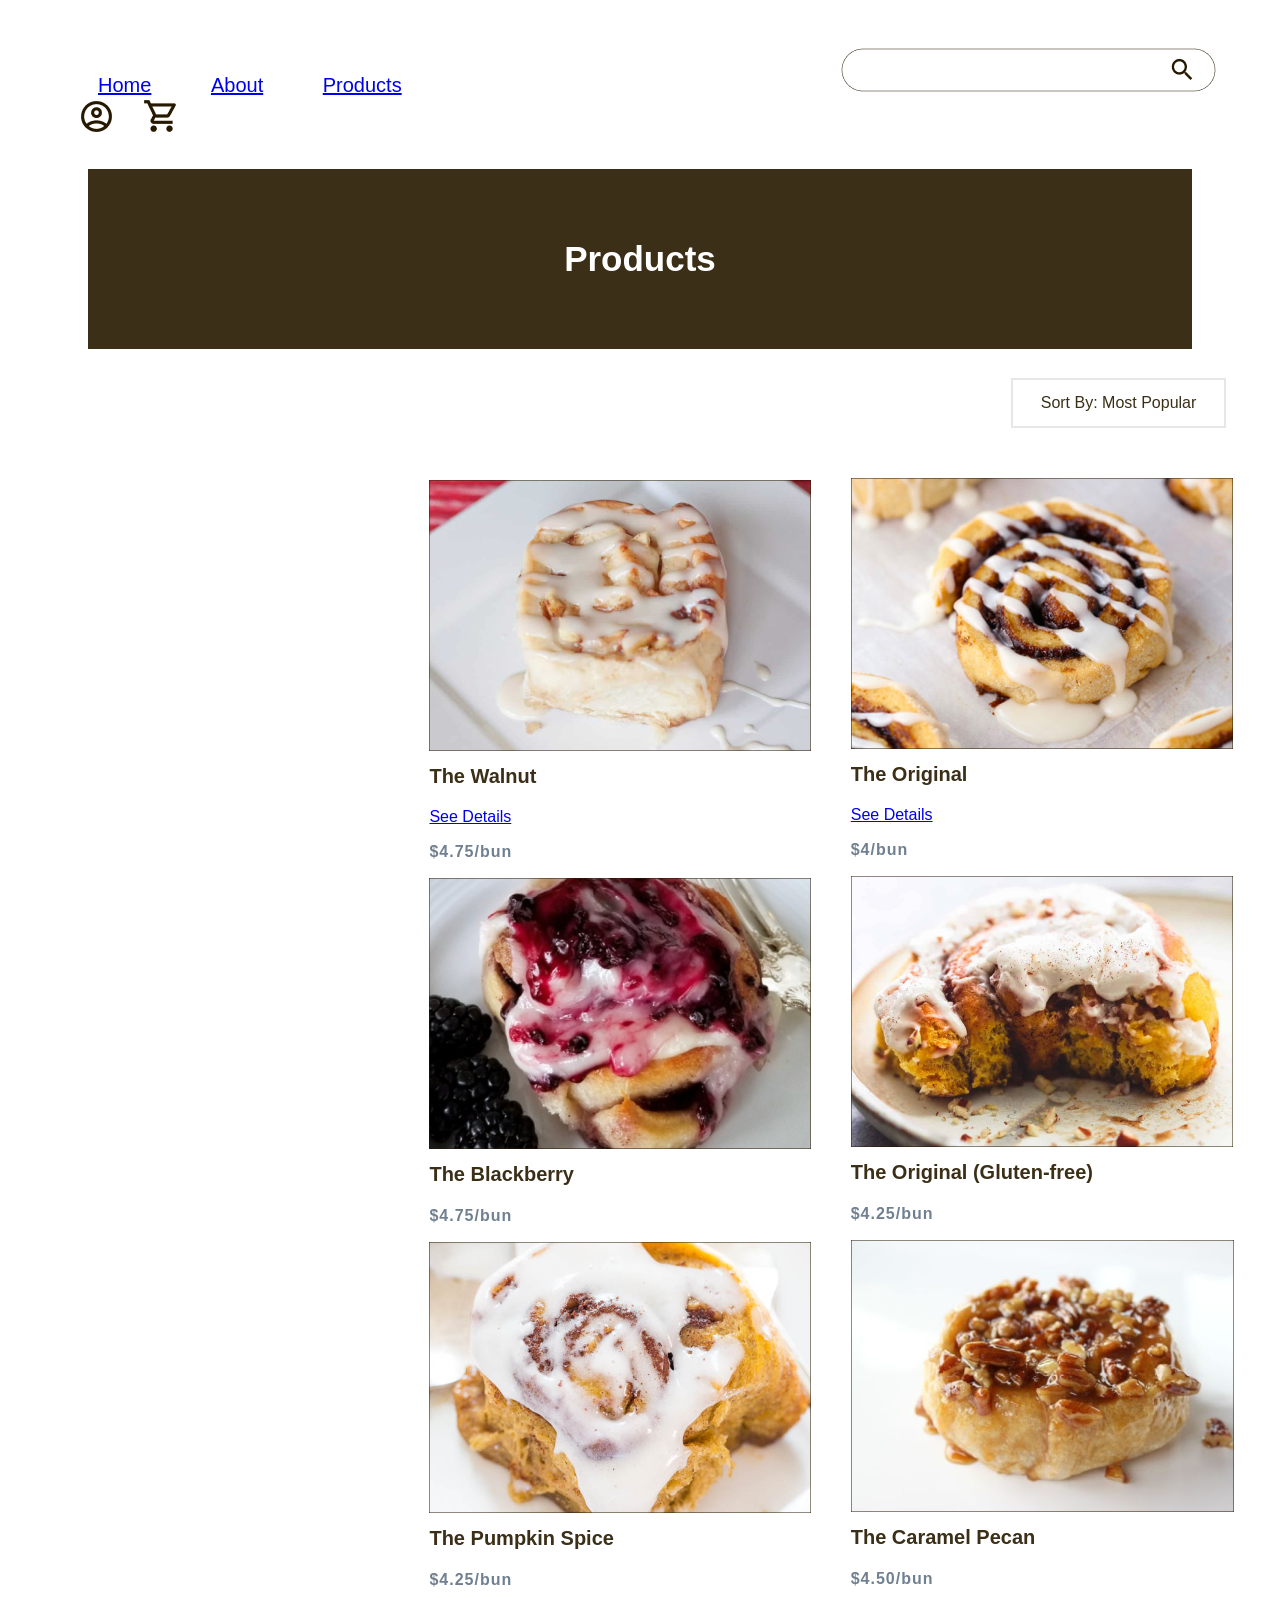
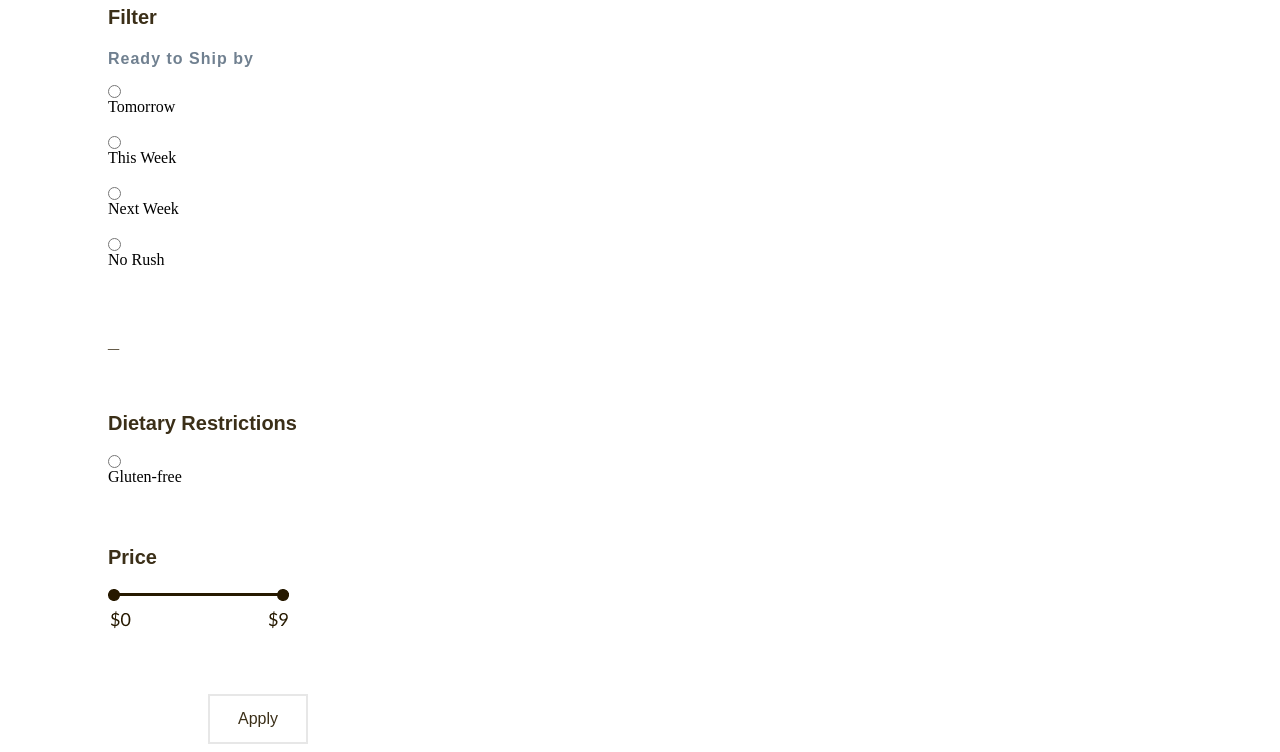
<file: homework_6/product.html>
<!DOCTYPE html>
<html>
<head>
    <link rel="stylesheet" href="styles.css">
    <title>Bun Bun Products</title>
    <ul>
        <li><a href="index.html">Home</a></li>
        <li><a href="about.html">About</a></li>
        <li><a href="product.html">Products</a></li>
        <img src="img/search.png" style="margin-left:420px" alt="search bar">
        <img src="img/account.png" style="margin-left:20px" alt="account icon"> 
        <img onclick="location.href = 'cart.html';" src="img/cart.png" style="margin-left:20px" alt="cart icon">
      </ul>
      
</head>
    <h2>Products</h2> 
<body>

    <div class="row">
        <div class="column">
            <button class="btn default" style= "margin-left:160px" >Sort By: Most Popular</button>
                <img src="img/bread2.png" style="margin-top: 50px" alt="cinnamon buns"> 
                    <h3>The Original</h3>
                    <a href="p_detail.html">See Details</a>
                    <p><strong>$4/bun</strong></p>
                    <img src="img/bread4.png" alt="cinnamon bun 4"> 
                    <h3>The Original (Gluten-free)</h3>
                    <p><strong>$4.25/bun</strong></p>
                    <img src="img/bread6.png" alt="cinnamon bun 6"> 
                    <h3>The Caramel Pecan</h3>
                    <p><strong>$4.50/bun</strong></p>
                 </div>
    <div class="column">
        <img src="img/bread1.png" style="margin-top: 102px" alt="cinnamon bun1"> 
        <h3>The Walnut</h3>
        <a href="p_detail.html">See Details</a>
            <p><strong>$4.75/bun</strong></p>
            <img src="img/bread3.png" alt="cinnamon bun 3"> 
            <h3>The Blackberry</h3>
            <p><strong>$4.75/bun</strong></p>
            <img src="img/bread5.png" alt="cinnamon bun 5"> 
            <h3>The Pumpkin Spice</h3>
            <p><strong>$4.25/bun</strong></p>
        </div>
    </div>

        <div class="row">
            <h3 style="margin-left: 100px; margin-top: 0px">Filter</h3>
            <p style="margin-left: 100px;"><strong>Ready to Ship by</strong></p>
        <input type="radio" id="option-1" style="margin-left:100px">
        <label for="option-1" style="margin-left:100px">Tomorrow</label>
        <input type="radio" id="option-2" style="margin-left:100px; margin-top: 20px">
        <label for="option-2" style="margin-left:100px">This Week</label>
        <input type="radio" id="option-3" style="margin-left:100px;margin-top: 20px">
        <label for="option-3" style="margin-left:100px">Next Week</label>
        <input type="radio" id="option-4" style="margin-left:100px; margin-top: 20px">
        <label for="option-4" style="margin-left:100px">No Rush</label>
        </div>    

        <div>
            <div class="row">
            <h3 style="margin-left: 100px; margin-top: 60px">_</h3>
            <h3 style="margin-left: 100px; margin-top: 60px; ">Dietary Restrictions</h3>
                <input type="radio" id="option-5" style="margin-left:100px; margin-top: 20px">
                <label for="option-5" style="margin-left:100px">Gluten-free</label>
            <h3 style="margin-left: 100px; margin-top: 60px">Price</h3>
            <img src="img/slider.png" style="margin-left: 100px" alt="slider icon">

        </div> 
        <button class="btn default" style="margin-left: 200px; margin-top: 60px">Apply</button>

    </div>     



</body>
</html>
</file>
<file: homework_6/styles.css>
h1{
    color: rgb(59, 47, 24);
    font-size: 20px;
    font-family: Arial, Helvetica, sans-serif;
    margin-top:80px;
}
h2{
    color: white;
    font-size: 35px;
    font-family: Arial, Helvetica, sans-serif;
    text-align: center;
    padding:70px;
    background-color: rgb(59, 47, 24);
    margin-left:80px;
    margin-right:80px;
}

h3{
    color: rgb(59, 47, 24);
    font-size: 20px;
    font-family: Arial, Helvetica, sans-serif;
    margin-top: 10px;
}

p{
    color: slategray;
    line-height:20px;
    letter-spacing: 1px;
    margin-right:0px;
    font-family: Arial, Helvetica, sans-serif;
}
ul {
    list-style-type: none;
    margin: 0;
    padding: 0;
    color: rgb(59, 47, 24);
    font-size: 20px;
    font-family: Arial, Helvetica, sans-serif;
    padding-top:40px;
    padding-left:50px;
  }
  li {
    display: inline;
    padding: 14px;
    padding-left: 40px;
    color: rgb(59, 47, 24);
  }
  .container {
    padding-top:40px;
    margin-left:80px;
    margin-right:80px;
   }

   .centered {
    position: absolute;
    top: 50%;
    left: 50%;
    transform: translate(-50%, -50%);
    color: white;
    font-size: 55px;
    font-family: Arial, Helvetica, sans-serif;
    text-align: center;
    text-shadow: 2px 2px #000000;
  }

  .btn {
    border: 2px solid rgb(59, 47, 24);
    background-color: white;
    color: rgb(59, 47, 24);
    padding: 14px 28px;
    font-size: 16px;
    cursor: pointer;
    font-family: Arial, Helvetica, sans-serif;
  }

  .default {
    border-color: #e7e7e7;
    color:rgb(59, 47, 24);
  }
  
  .default:hover {
    background: #e7e7e7;
  }

  .column {
    float: right;
    width: 33.33%;
    font-family: Arial, Helvetica, sans-serif;
    color: rgb(59, 47, 24);
  }
  
  /* Clear floats after the columns */
  .row:after {
    content: "";
    display: table;
    clear: both;
    font-family: Arial, Helvetica, sans-serif;
  }

  input[type=radio]{
    display:block;

}
</file>
<file: First Project/styles copy.css>
h1{
    color: rgb(59, 47, 24);
    font-size: 20px;
    font-family: Arial, Helvetica, sans-serif;
    margin-top:80px;
}
h2{
    color: white;
    font-size: 35px;
    font-family: Arial, Helvetica, sans-serif;
    text-align: center;
    padding:70px;
    background-color: rgb(59, 47, 24);
    margin-left:80px;
    margin-right:80px;
}

h3{
    color: rgb(59, 47, 24);
    font-size: 20px;
    font-family: Arial, Helvetica, sans-serif;
    margin-top: 10px;
}

p{
    color: slategray;
    line-height:20px;
    letter-spacing: 1px;
    margin-right:0px;
    font-family: Arial, Helvetica, sans-serif;
}
ul {
    list-style-type: none;
    margin: 0;
    padding: 0;
    color: rgb(59, 47, 24);
    font-size: 20px;
    font-family: Arial, Helvetica, sans-serif;
    padding-top:40px;
    padding-left:50px;
  }
  li {
    display: inline;
    padding: 14px;
    padding-left: 40px;
    color: rgb(59, 47, 24);
  }
  .container {
    padding-top:40px;
    margin-left:80px;
    margin-right:80px;
   }

   .centered {
    position: absolute;
    top: 50%;
    left: 50%;
    transform: translate(-50%, -50%);
    color: white;
    font-size: 55px;
    font-family: Arial, Helvetica, sans-serif;
    text-align: center;
    text-shadow: 2px 2px #000000;
  }

  .btn {
    border: 2px solid rgb(59, 47, 24);
    background-color: white;
    color: rgb(59, 47, 24);
    padding: 14px 28px;
    font-size: 16px;
    cursor: pointer;
    font-family: Arial, Helvetica, sans-serif;
  }

  .default {
    border-color: #e7e7e7;
    color: black;
    font-family: Arial, Helvetica, sans-serif;
  }
  
  .default:hover {
    background: #e7e7e7;
  }

  .column {
    float: left;
    width: 50%;
  }
  
  /* Clear floats after the columns */
  .row:after {
    content: "";
    display: table;
    clear: both;
  }

  /* Dropdown Button */
.dropbtn {
  background-color: rgb(59, 47, 24);
  color: white;
  padding: 16px;
  font-size: 16px;
  border: none;
  font-family: Arial, Helvetica, sans-serif;
}

/* The container <div> - needed to position the dropdown content */
.dropdown {
  position: relative;
  display: inline-block;
  font-family: Arial, Helvetica, sans-serif;
}

/* Dropdown Content (Hidden by Default) */
.dropdown-content {
  display: none;
  position: absolute;
  background-color: #f1f1f1;
  min-width: 160px;
  box-shadow: 0px 8px 16px 0px rgba(0,0,0,0.2);
  z-index: 1;
  font-family: Arial, Helvetica, sans-serif;
}

/* Links inside the dropdown */
.dropdown-content a {
  color: black;
  padding: 12px 16px;
  text-decoration: none;
  display: block;
  font-family: Arial, Helvetica, sans-serif;
}

/* Change color of dropdown links on hover */
.dropdown-content a:hover {background-color: #ddd;}

/* Show the dropdown menu on hover */
.dropdown:hover .dropdown-content {display: block;}

/* Change the background color of the dropdown button when the dropdown content is shown */
.dropdown:hover .dropbtn {background-color: rgb(59, 47, 24);}
</file>
<file: First Project/styles.css>
h1{
    color: rgb(59, 47, 24);
    font-size: 20px;
    font-family: Arial, Helvetica, sans-serif;
    margin-top:80px;
}
h2{
    color: white;
    font-size: 35px;
    font-family: Arial, Helvetica, sans-serif;
    text-align: center;
    padding:70px;
    background-color: rgb(59, 47, 24);
    margin-left:80px;
    margin-right:80px;
}

h3{
    color: rgb(59, 47, 24);
    font-size: 20px;
    font-family: Arial, Helvetica, sans-serif;
    margin-top: 10px;
}

p{
    color: slategray;
    line-height:20px;
    letter-spacing: 1px;
    margin-right:0px;
    font-family: Arial, Helvetica, sans-serif;
}
ul {
    list-style-type: none;
    margin: 0;
    padding: 0;
    color: rgb(59, 47, 24);
    font-size: 20px;
    font-family: Arial, Helvetica, sans-serif;
    padding-top:40px;
    padding-left:50px;
  }
  li {
    display: inline;
    padding: 14px;
    padding-left: 40px;
    color: rgb(59, 47, 24);
  }
  .container {
    padding-top:40px;
    margin-left:80px;
    margin-right:80px;
   }

   .centered {
    position: absolute;
    top: 50%;
    left: 50%;
    transform: translate(-50%, -50%);
    color: white;
    font-size: 55px;
    font-family: Arial, Helvetica, sans-serif;
    text-align: center;
    text-shadow: 2px 2px #000000;
  }

  .btn {
    border: 2px solid rgb(59, 47, 24);
    background-color: white;
    color: rgb(59, 47, 24);
    padding: 14px 28px;
    font-size: 16px;
    cursor: pointer;
    font-family: Arial, Helvetica, sans-serif;
  }

  .default {
    border-color: #e7e7e7;
    color:rgb(59, 47, 24);
  }
  
  .default:hover {
    background: #e7e7e7;
  }

  .column {
    float: right;
    width: 33.33%;
    font-family: Arial, Helvetica, sans-serif;
    color: rgb(59, 47, 24);
  }
  
  /* Clear floats after the columns */
  .row:after {
    content: "";
    display: table;
    clear: both;
    font-family: Arial, Helvetica, sans-serif;
  }

  input[type=radio]{
    display:block;

}
</file>
<file: homework_5/styles_copy.css>
h1{
    color: rgb(59, 47, 24);
    font-size: 20px;
    font-family: Arial, Helvetica, sans-serif;
    margin-top:80px;
}
h2{
    color: white;
    font-size: 35px;
    font-family: Arial, Helvetica, sans-serif;
    text-align: center;
    padding:70px;
    background-color: rgb(59, 47, 24);
    margin-left:80px;
    margin-right:80px;
}

h3{
    color: rgb(59, 47, 24);
    font-size: 20px;
    font-family: Arial, Helvetica, sans-serif;
    margin-top: 10px;
}

p{
    color: slategray;
    line-height:20px;
    letter-spacing: 1px;
    margin-right:0px;
    font-family: Arial, Helvetica, sans-serif;
}
ul {
    list-style-type: none;
    margin: 0;
    padding: 0;
    color: rgb(59, 47, 24);
    font-size: 20px;
    font-family: Arial, Helvetica, sans-serif;
    padding-top:40px;
    padding-left:50px;
  }
  li {
    display: inline;
    padding: 14px;
    padding-left: 40px;
    color: rgb(59, 47, 24);
  }
  .container {
    padding-top:40px;
    margin-left:80px;
    margin-right:80px;
   }

   .centered {
    position: absolute;
    top: 50%;
    left: 50%;
    transform: translate(-50%, -50%);
    color: white;
    font-size: 55px;
    font-family: Arial, Helvetica, sans-serif;
    text-align: center;
    text-shadow: 2px 2px #000000;
  }

  .btn {
    border: 2px solid rgb(59, 47, 24);
    background-color: white;
    color: rgb(59, 47, 24);
    padding: 14px 28px;
    font-size: 16px;
    cursor: pointer;
    font-family: Arial, Helvetica, sans-serif;
  }

  .default {
    border-color: #e7e7e7;
    color: black;
    font-family: Arial, Helvetica, sans-serif;
  }
  
  .default:hover {
    background: #e7e7e7;
  }

  .column {
    float: left;
    width: 50%;
  }
  
  /* Clear floats after the columns */
  .row:after {
    content: "";
    display: table;
    clear: both;
  }

  /* Dropdown Button */
.dropbtn {
  background-color: rgb(59, 47, 24);
  color: white;
  padding: 16px;
  font-size: 16px;
  border: none;
  font-family: Arial, Helvetica, sans-serif;
}

/* The container <div> - needed to position the dropdown content */
.dropdown {
  position: relative;
  display: inline-block;
  font-family: Arial, Helvetica, sans-serif;
}

/* Dropdown Content (Hidden by Default) */
.dropdown-content {
  display: none;
  position: absolute;
  background-color: #f1f1f1;
  min-width: 160px;
  box-shadow: 0px 8px 16px 0px rgba(0,0,0,0.2);
  z-index: 1;
  font-family: Arial, Helvetica, sans-serif;
}

/* Links inside the dropdown */
.dropdown-content a {
  color: black;
  padding: 12px 16px;
  text-decoration: none;
  display: block;
  font-family: Arial, Helvetica, sans-serif;
}

/* Change color of dropdown links on hover */
.dropdown-content a:hover {background-color: #ddd;}

/* Show the dropdown menu on hover */
.dropdown:hover .dropdown-content {display: block;}

/* Change the background color of the dropdown button when the dropdown content is shown */
.dropdown:hover .dropbtn {background-color: rgb(59, 47, 24);}
</file>
<file: homework_5/styles.css>
h1{
    color: rgb(59, 47, 24);
    font-size: 20px;
    font-family: Arial, Helvetica, sans-serif;
    margin-top:80px;
}
h2{
    color: white;
    font-size: 35px;
    font-family: Arial, Helvetica, sans-serif;
    text-align: center;
    padding:70px;
    background-color: rgb(59, 47, 24);
    margin-left:80px;
    margin-right:80px;
}

h3{
    color: rgb(59, 47, 24);
    font-size: 20px;
    font-family: Arial, Helvetica, sans-serif;
    margin-top: 10px;
}

p{
    color: slategray;
    line-height:20px;
    letter-spacing: 1px;
    margin-right:0px;
    font-family: Arial, Helvetica, sans-serif;
}
ul {
    list-style-type: none;
    margin: 0;
    padding: 0;
    color: rgb(59, 47, 24);
    font-size: 20px;
    font-family: Arial, Helvetica, sans-serif;
    padding-top:40px;
    padding-left:50px;
  }
  li {
    display: inline;
    padding: 14px;
    padding-left: 40px;
    color: rgb(59, 47, 24);
  }
  .container {
    padding-top:40px;
    margin-left:80px;
    margin-right:80px;
   }

   .centered {
    position: absolute;
    top: 50%;
    left: 50%;
    transform: translate(-50%, -50%);
    color: white;
    font-size: 55px;
    font-family: Arial, Helvetica, sans-serif;
    text-align: center;
    text-shadow: 2px 2px #000000;
  }

  .btn {
    border: 2px solid rgb(59, 47, 24);
    background-color: white;
    color: rgb(59, 47, 24);
    padding: 14px 28px;
    font-size: 16px;
    cursor: pointer;
    font-family: Arial, Helvetica, sans-serif;
  }

  .default {
    border-color: #e7e7e7;
    color:rgb(59, 47, 24);
  }
  
  .default:hover {
    background: #e7e7e7;
  }

  .column {
    float: right;
    width: 33.33%;
    font-family: Arial, Helvetica, sans-serif;
    color: rgb(59, 47, 24);
  }
  
  /* Clear floats after the columns */
  .row:after {
    content: "";
    display: table;
    clear: both;
    font-family: Arial, Helvetica, sans-serif;
  }

  input[type=radio]{
    display:block;

}
</file>
<file: homework_6/styles_copy.css>
h1{
    color: rgb(59, 47, 24);
    font-size: 20px;
    font-family: Arial, Helvetica, sans-serif;
    margin-top:80px;
}
h2{
    color: white;
    font-size: 35px;
    font-family: Arial, Helvetica, sans-serif;
    text-align: center;
    padding:70px;
    background-color: rgb(59, 47, 24);
    margin-left:80px;
    margin-right:80px;
}

h3{
    color: rgb(59, 47, 24);
    font-size: 20px;
    font-family: Arial, Helvetica, sans-serif;
    margin-top: 10px;
}

p{
    color: slategray;
    line-height:20px;
    letter-spacing: 1px;
    margin-right:0px;
    font-family: Arial, Helvetica, sans-serif;
}
ul {
    list-style-type: none;
    margin: 0;
    padding: 0;
    color: rgb(59, 47, 24);
    font-size: 20px;
    font-family: Arial, Helvetica, sans-serif;
    padding-top:40px;
    padding-left:50px;
  }
  li {
    display: inline;
    padding: 14px;
    padding-left: 40px;
    color: rgb(59, 47, 24);
  }
  .container {
    padding-top:40px;
    margin-left:80px;
    margin-right:80px;
   }

   .centered {
    position: absolute;
    top: 50%;
    left: 50%;
    transform: translate(-50%, -50%);
    color: white;
    font-size: 55px;
    font-family: Arial, Helvetica, sans-serif;
    text-align: center;
    text-shadow: 2px 2px #000000;
  }

  .btn {
    border: 2px solid rgb(59, 47, 24);
    background-color: white;
    color: rgb(59, 47, 24);
    padding: 14px 28px;
    font-size: 16px;
    cursor: pointer;
    font-family: Arial, Helvetica, sans-serif;
  }

  .default {
    border-color: #e7e7e7;
    color: black;
    font-family: Arial, Helvetica, sans-serif;
  }
  
  .default:hover {
    background: #e7e7e7;
  }

  .column {
    float: left;
    width: 50%;
  }
  
  /* Clear floats after the columns */
  .row:after {
    content: "";
    display: table;
    clear: both;
  }

  /* Dropdown Button */
.dropbtn {
  background-color: rgb(59, 47, 24);
  color: white;
  padding: 16px;
  font-size: 16px;
  border: none;
  font-family: Arial, Helvetica, sans-serif;
}

/* The container <div> - needed to position the dropdown content */
.dropdown {
  position: relative;
  display: inline-block;
  font-family: Arial, Helvetica, sans-serif;
}

/* Dropdown Content (Hidden by Default) */
.dropdown-content {
  display: none;
  position: absolute;
  background-color: #f1f1f1;
  min-width: 160px;
  box-shadow: 0px 8px 16px 0px rgba(0,0,0,0.2);
  z-index: 1;
  font-family: Arial, Helvetica, sans-serif;
}

/* Links inside the dropdown */
.dropdown-content a {
  color: black;
  padding: 12px 16px;
  text-decoration: none;
  display: block;
  font-family: Arial, Helvetica, sans-serif;
}

/* Change color of dropdown links on hover */
.dropdown-content a:hover {background-color: #ddd;}

/* Show the dropdown menu on hover */
.dropdown:hover .dropdown-content {display: block;}

/* Change the background color of the dropdown button when the dropdown content is shown */
.dropdown:hover .dropbtn {background-color: rgb(59, 47, 24);}
</file>
